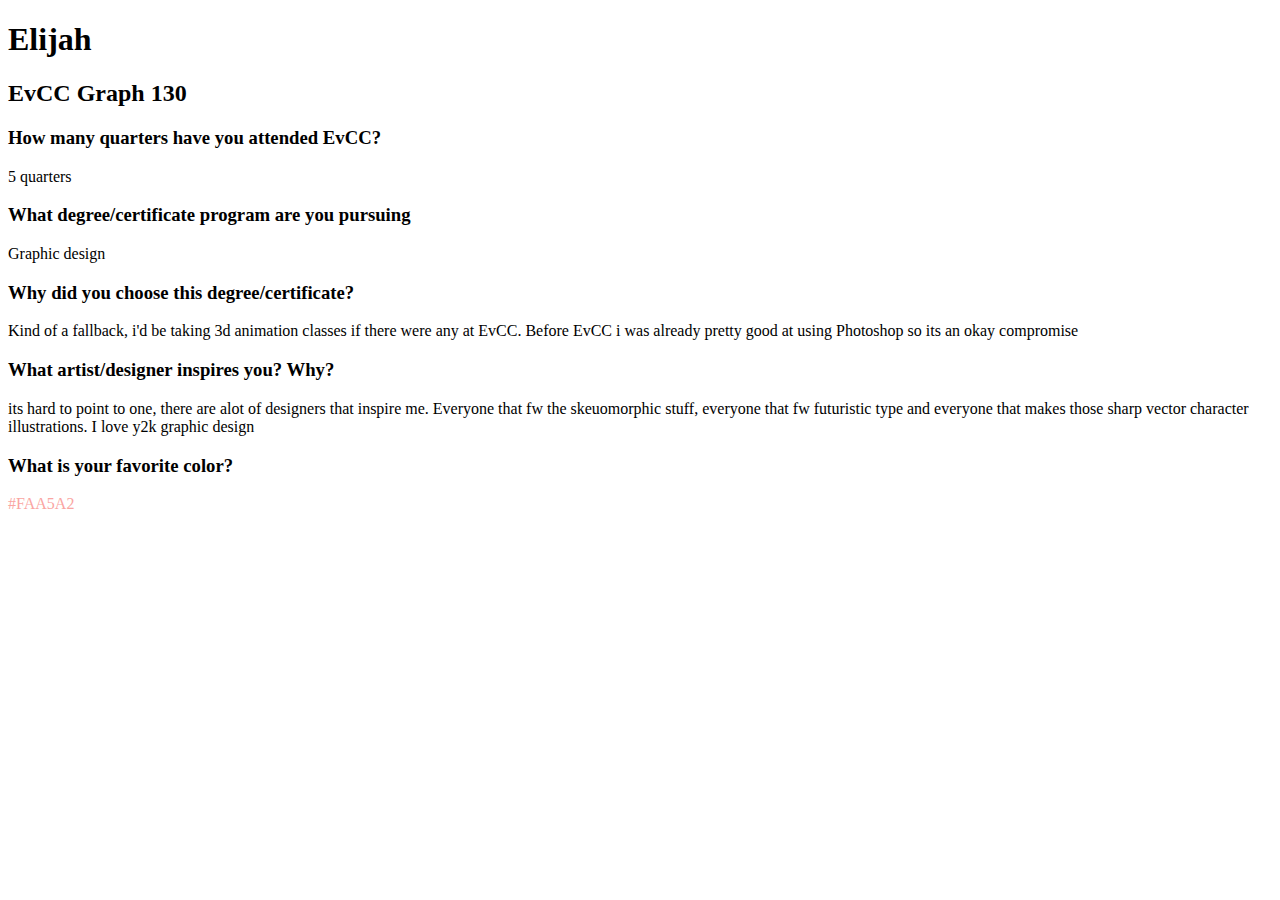
<file: index.html>
<!doctype html>
<html>
	<head>
		<meta charset="UTF-8">
		<title>Graph 130 - Elijah</title>
	</head>
	<body>
<h1>Elijah</h1>
<h2>EvCC Graph 130</h2>
<h3>How many quarters have you attended EvCC?</h3>
<p>5 quarters</p>
<h3>What degree/certificate program are you pursuing</h3>
<p>Graphic design</p>
<h3>Why did you choose this degree/certificate?</h3>
<p>Kind of a fallback, i'd be taking 3d animation classes if there were any at EvCC. Before EvCC i was already pretty good at using Photoshop so its an okay compromise</p>
<h3>What artist/designer inspires you? Why?</h3>
<p>its hard to point to one, there are alot of designers that inspire me. Everyone that fw the skeuomorphic stuff, everyone that fw futuristic type and everyone that makes those sharp vector character illustrations. I love y2k graphic design</p>
<h3>What is your favorite color?</h3>
<p style="color:#FAA5A2">#FAA5A2</p>
<!-- this is a comment tag. this will not appear in the browser screen. feel free to delete this if you want. Replace the content in the headers and paragraph tags with your own content from the introduction assignment -->
	</body>
</html>
</file>
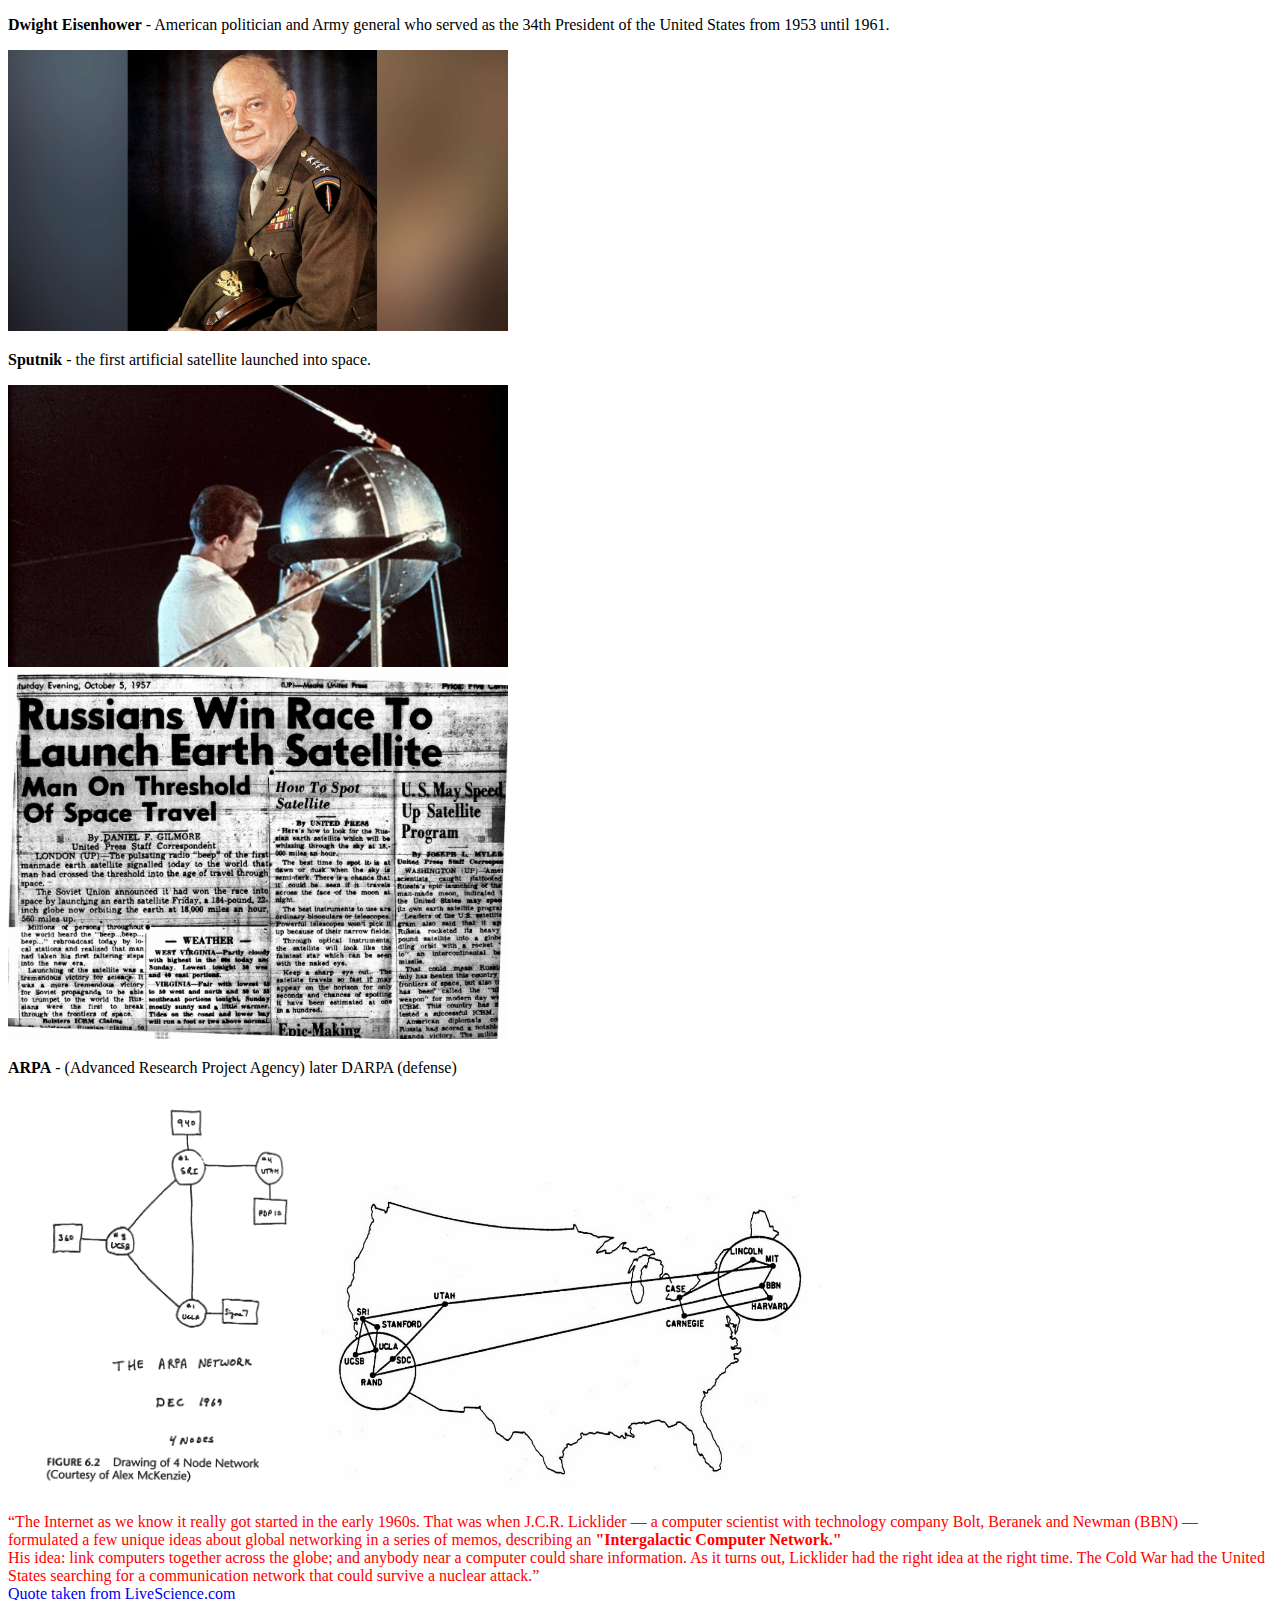
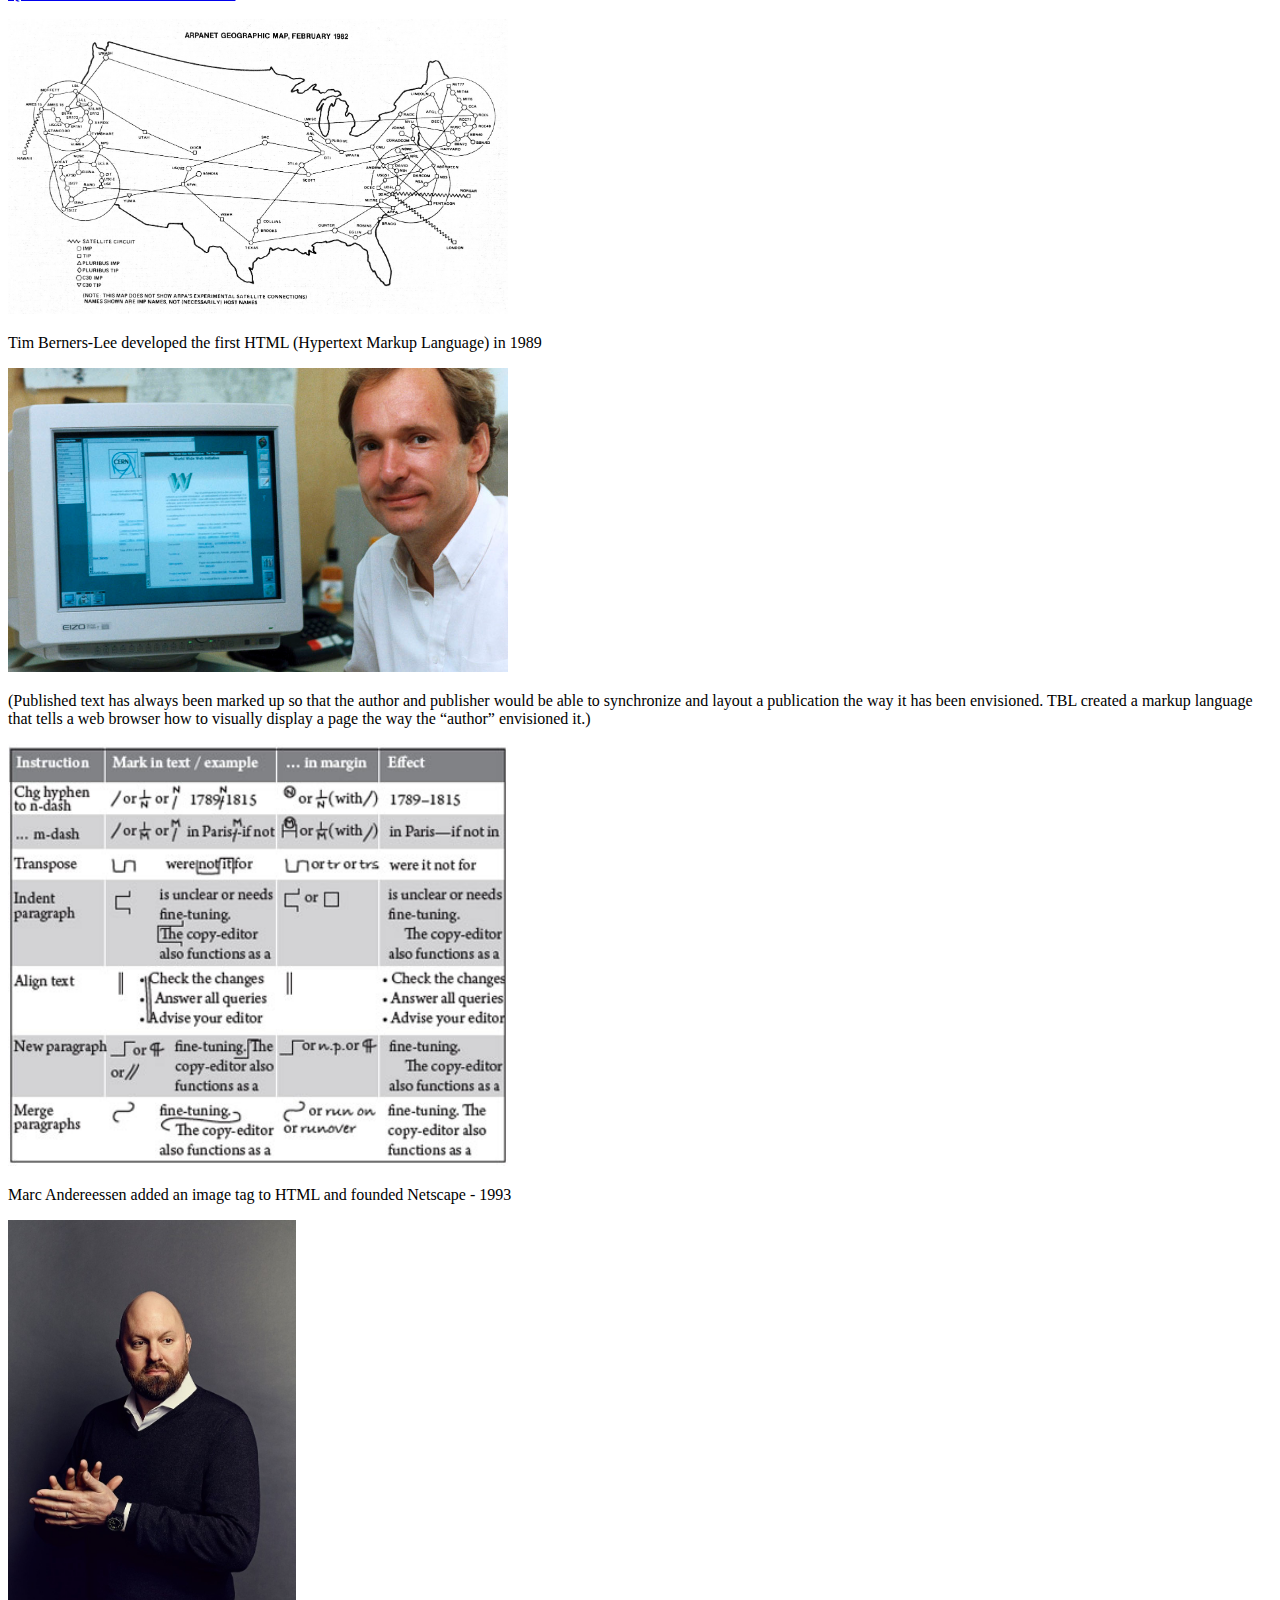
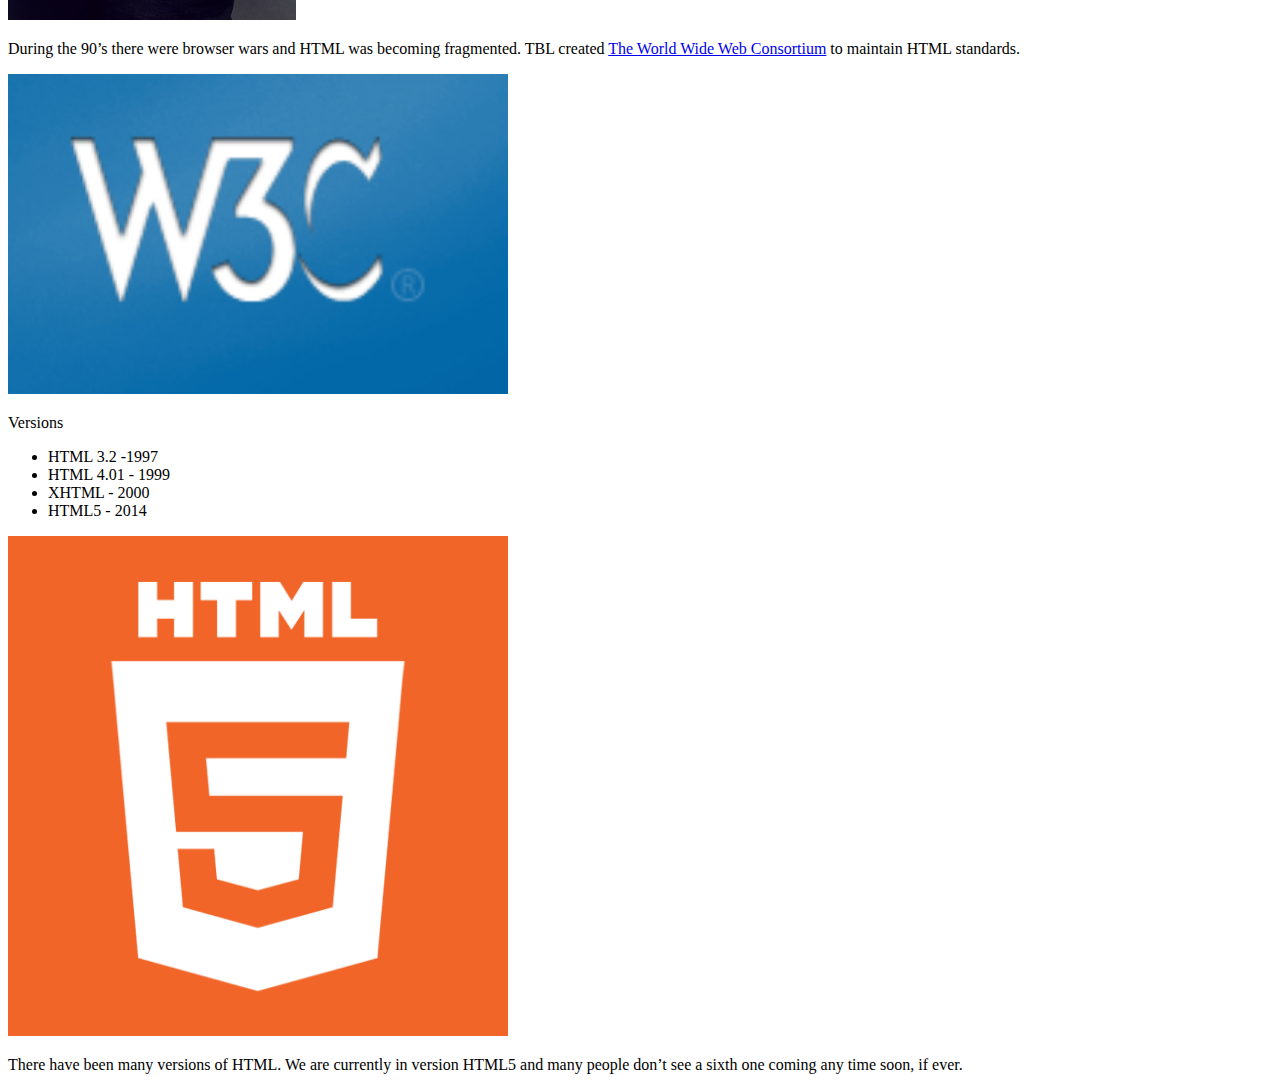
<file: history.html>
<!DOCTYPE html>
<html>
    <head>
        <title>History of the Internet - briefly</title>
    </head>
    <body>
        <p><b>Dwight Eisenhower</b> - American politician and Army general who served as the 34th President of the United States from 1953 until 1961.</p>
        <img src="1-ike.jpg" alt="President Eisenhower" width="500px">
        <p><b>Sputnik</b> - the first artificial satellite launched into space.</p>
        <img src="2-sputnik-1957.jpg" alt="Sputnik" width="500px"><br>
        <img src="3-news-10-1957.jpg" alt="Newspaper" width="500px">
        <p><b>ARPA</b> - (Advanced Research Project Agency) later DARPA (defense)</p>
        <img src="4-arpanet2.gif" alt="ARPA" height="400px">
        <img src="5-early-arpanet.jpg" alt="ARPA" width="500px">
        <p style="color:red;">“The Internet as we know it really got started in the early 1960s. That was when J.C.R. Licklider — a computer scientist with technology company Bolt, Beranek and Newman (BBN) — 
            formulated a few unique ideas about global networking in a series of memos, describing an <b>"Intergalactic Computer Network."</b><br>
            His idea: link computers together across the globe; and anybody near a computer could share information. As it turns out, Licklider had the right idea at the right time. The Cold War had the United States searching for 
            a communication network that could survive a nuclear attack.”<br>
            <a href="https://www.livescience.com/42604-who-invented-the-internet.html" target="_blank">Quote taken from LiveScience.com</a>
        </p>
        <img src="6-apranet-82.jpg" alt="ARPA" width="500px">
        <p>Tim Berners-Lee developed the first HTML (Hypertext Markup Language) in 1989</p>
        <img src="8-tim-berners-lee.jpg" alt="tim berners lee" width="500px">    
        <p>(Published text has always been marked up so that the author and publisher would be able to synchronize and layout a publication the way it has been envisioned. 
            TBL created a markup language that tells a web browser how to visually display a page the way the “author” envisioned it.) </p>
            <img src="7-proof-marks.jpg" alt="proof marks" width="500px">
            <p>Marc Andereessen added an image tag to HTML and founded Netscape - 1993</p>
            <img src="9-marc-andreessen.jpg" alt="Marc" height="400px">
            <p>During the 90’s there were browser wars and HTML was becoming fragmented. TBL created <a href="https://www.w3.org/" target="_blank">The World Wide Web Consortium</a> to maintain HTML standards.</p>  
            <img src="12-w3c.png" alt="12-w3c" width="500px" alt="hi">
            <p>Versions</p>
            <ul>
                <li>HTML 3.2 -1997</li>
                <li>HTML 4.01 - 1999</li>
                <li>XHTML - 2000</li>
                <li>HTML5 - 2014</li>
            </ul>    
            <img src="11-html5.png" alt="html5" width="500px">
            <p>There have been many versions of HTML. We are currently in version HTML5 and many people don’t see a sixth one coming any time soon, if ever. </p>  

    </body>
</html>
</file>
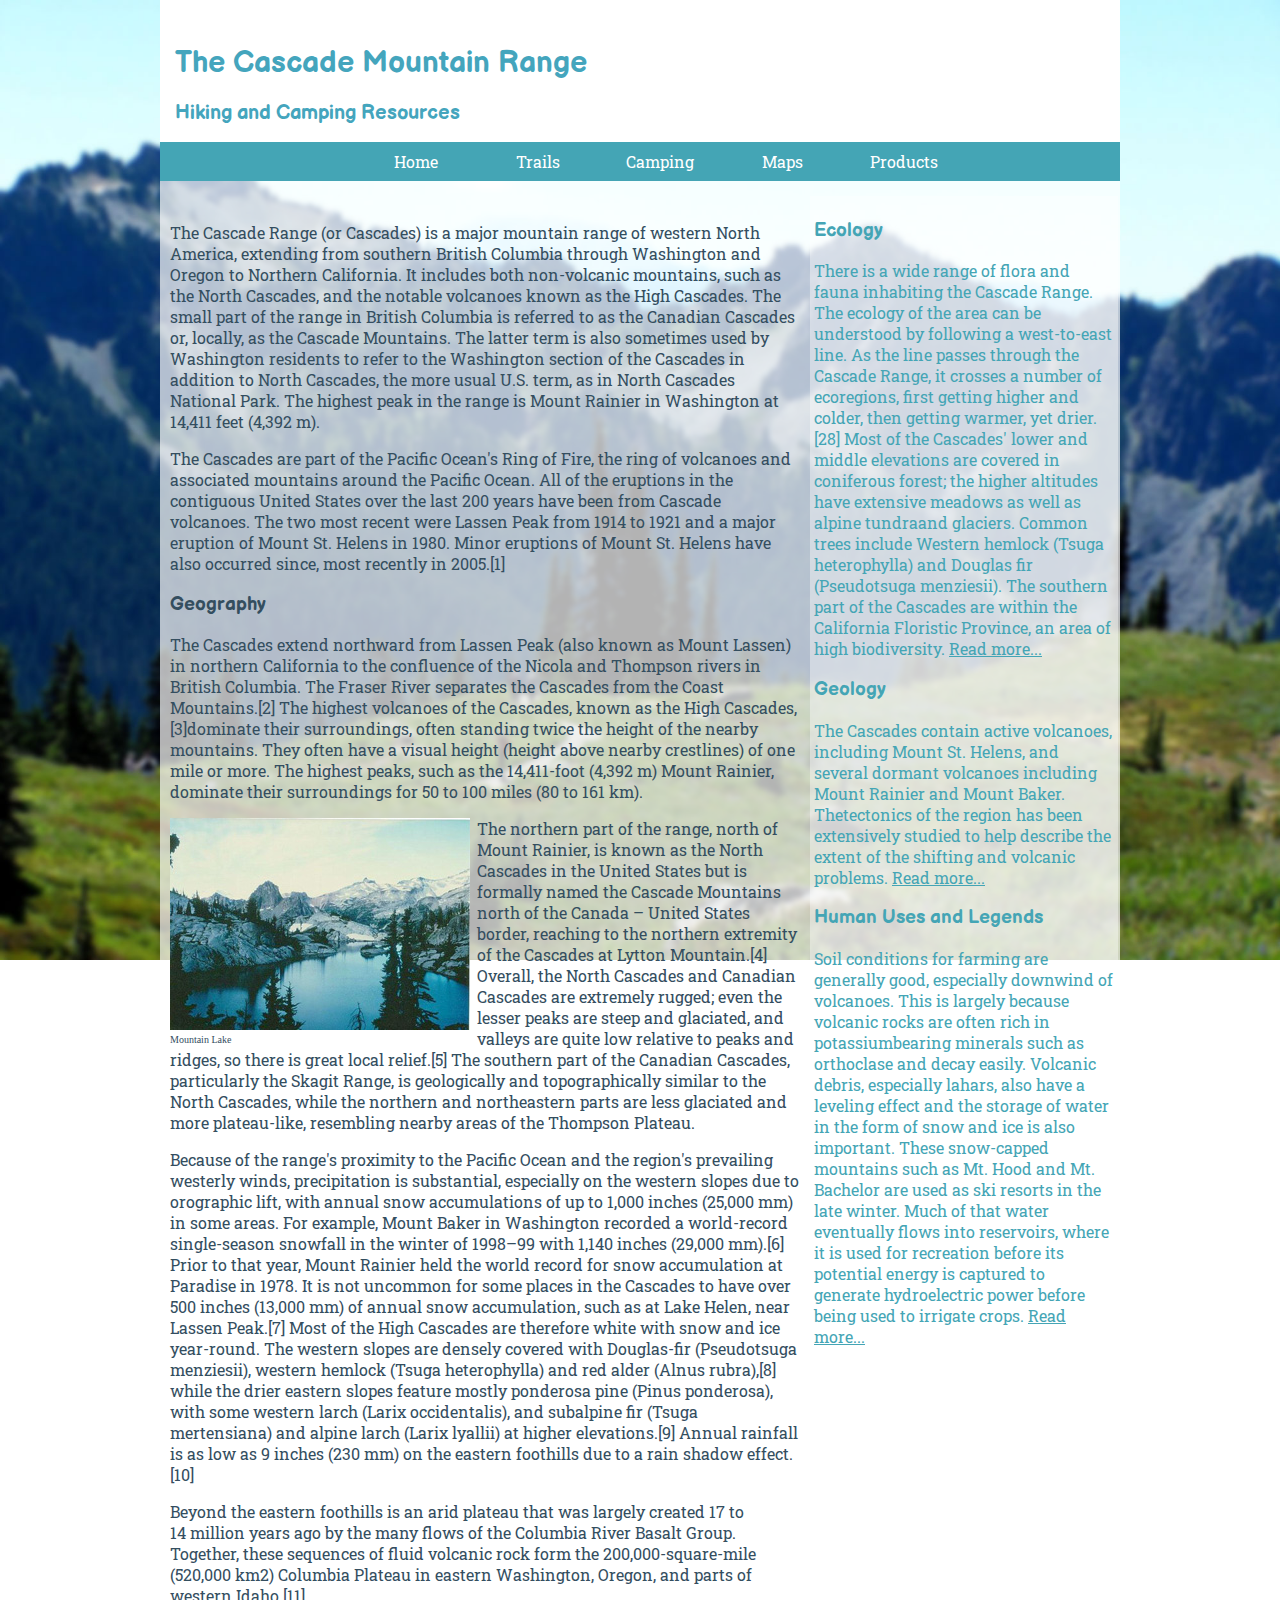
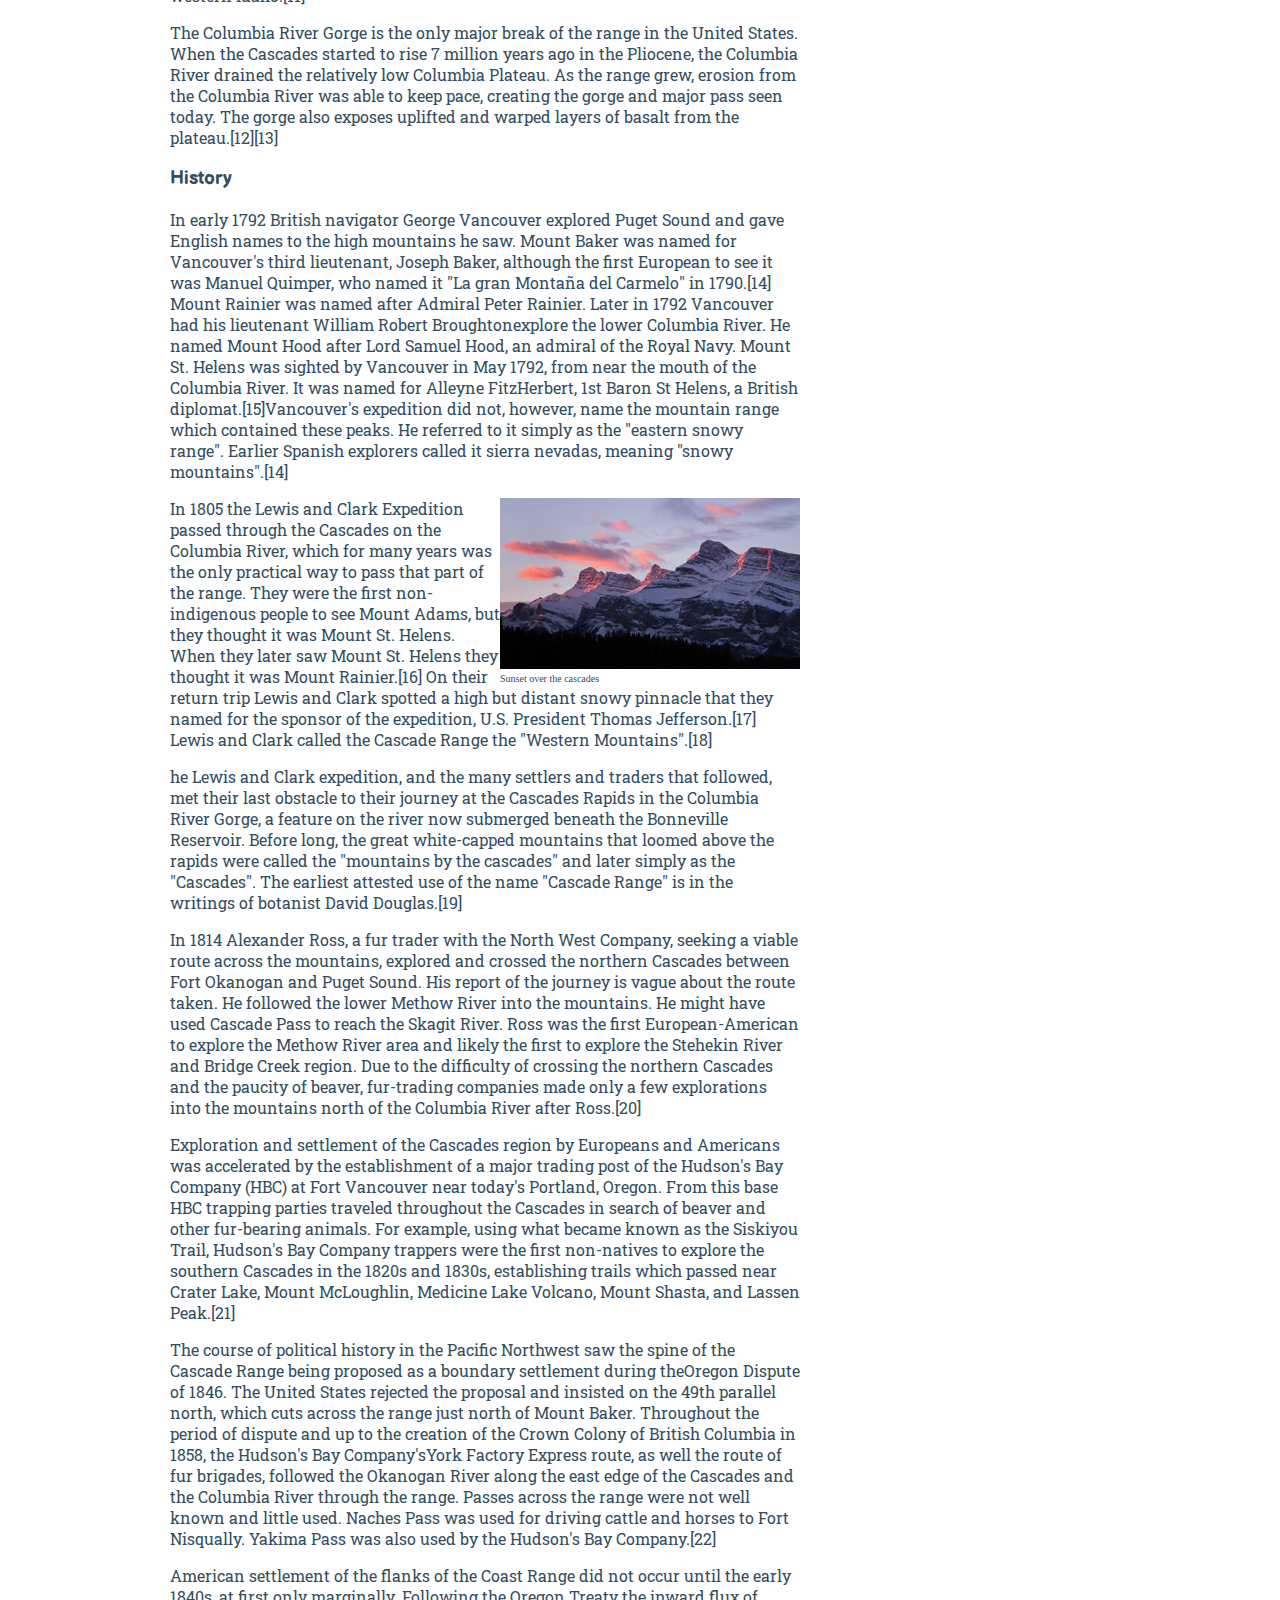
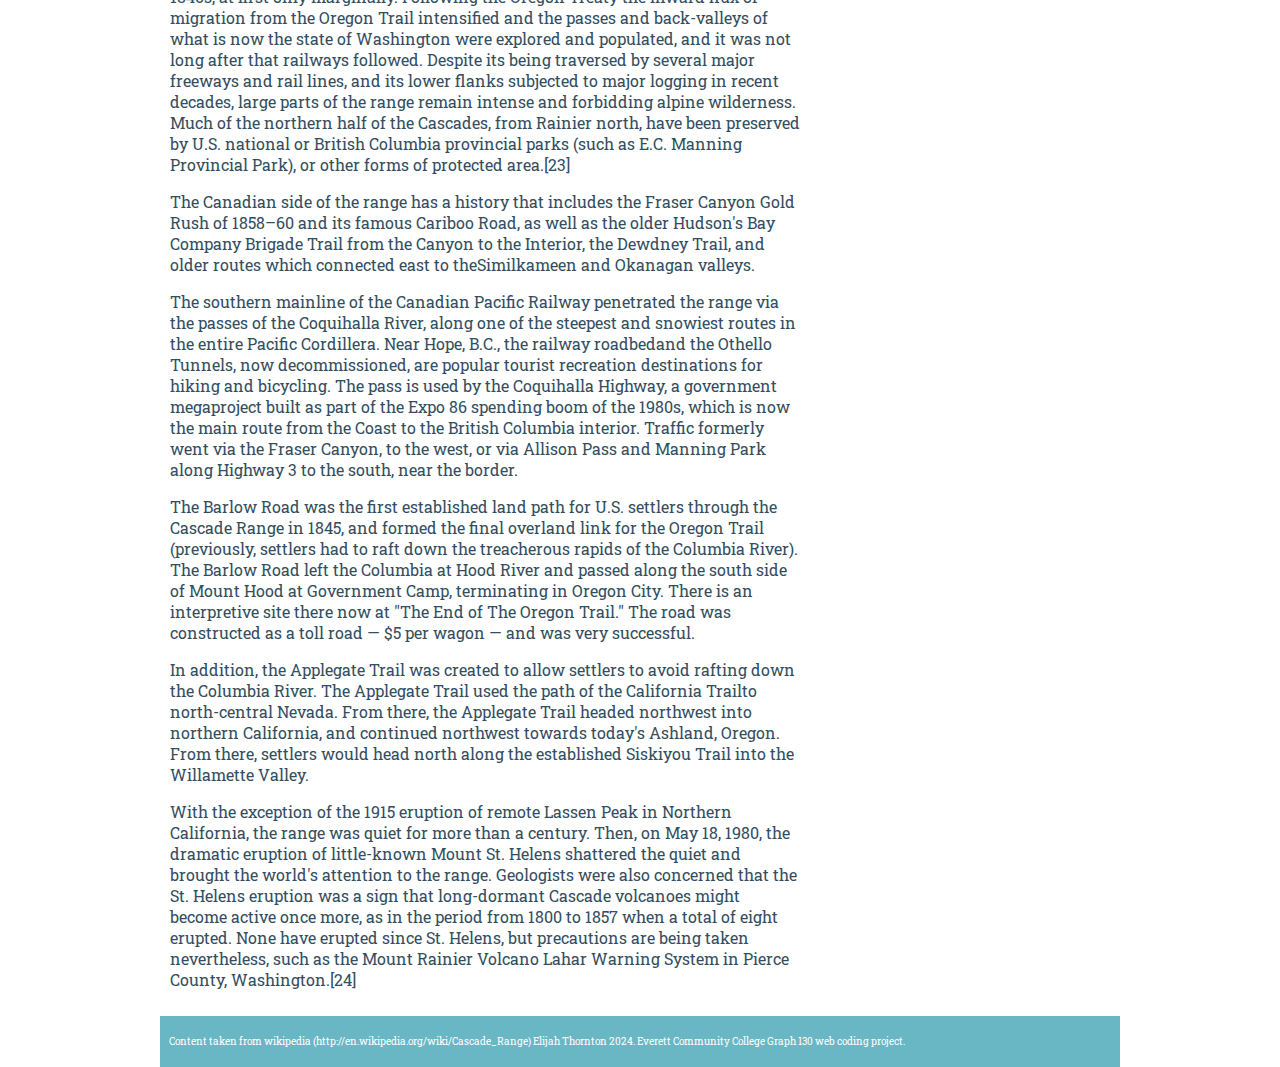
<file: pages/cascade.html>
<!DOCTYPE html>
<html lang="en">
<head>
    <meta charset="UTF-8">
    <meta name="viewport" content="width=device-width, initial-scale=1.0">
    <title>Cascade Mountains</title>
    <link href="../styles/cascade.css" rel="stylesheet" type="text/css">
    <link rel="preconnect" href="https://fonts.googleapis.com">
    <link rel="preconnect" href="https://fonts.gstatic.com" crossorigin>
    <link href="https://fonts.googleapis.com/css2?family=Balsamiq+Sans:ital,wght@0,400;0,700;1,400;1,700&family=Roboto+Slab:wght@100..900&display=swap" rel="stylesheet">
</head>
<body>
    <article class="cairo">
        <header>
            <h1>The Cascade Mountain Range</h1>
            <h2>Hiking and Camping Resources</h2>
            <nav>
                <ul>
                    <li><a href="#">Home</a></li>
                    <li><a href="#">Trails</a></li>
                    <li><a href="#">Camping</a></li>
                    <li><a href="#">Maps</a></li>
                    <li><a href="#">Products</a></li>
                </ul>
            </nav>
        </header>
    <section class="baby">
    <p>The Cascade Range (or Cascades) is a major mountain range of western North America, extending from southern British Columbia through Washington and Oregon to Northern California. It includes both non-volcanic mountains, such as the North Cascades, and the notable volcanoes known as the High Cascades. The small part of the range in British Columbia is referred to as the Canadian Cascades or, locally, as the Cascade Mountains. The latter term is also sometimes used by Washington residents to refer to the Washington section of the Cascades in addition to North Cascades, the more usual U.S. term, as in North Cascades National Park. The highest peak in the range is Mount Rainier in Washington at 14,411 feet (4,392 m).</p>
        <p>The Cascades are part of the Pacific Ocean's Ring of Fire, the ring of volcanoes and associated mountains around the Pacific Ocean. All of the eruptions in the contiguous United States over the last 200 years have been from Cascade volcanoes. The two most recent were Lassen Peak from 1914 to 1921 and a major eruption of Mount St. Helens in 1980. Minor eruptions of Mount St. Helens have also occurred since, most recently in 2005.[1]</p>
        
        <h3>Geography</h3>
        <p>The Cascades extend northward from Lassen Peak (also known as Mount Lassen) in northern California to the confluence of the Nicola and Thompson rivers in British Columbia. The Fraser River separates the Cascades from the Coast Mountains.[2] The highest volcanoes of the Cascades, known as the High Cascades,[3]dominate their surroundings, often standing twice the height of the nearby mountains. They often have a visual height (height above nearby crestlines) of one mile or more. The highest peaks, such as the 14,411-foot (4,392 m) Mount Rainier, dominate their surroundings for 50 to 100 miles (80 to 161 km).</p>
        <figure class="deborah">
                <img src="../images/page2.jpg" alt="mountain lake"/>
                <figcaption>Mountain Lake</figcaption>
        </figure> <!--closes deborah (image left)-->
        <p>The northern part of the range, north of Mount Rainier, is known as the North Cascades in the United States but is formally named the Cascade Mountains north of the Canada – United States border, reaching to the northern extremity of the Cascades at Lytton Mountain.[4] Overall, the North Cascades and Canadian Cascades are extremely rugged; even the lesser peaks are steep and glaciated, and valleys are quite low relative to peaks and ridges, so there is great local relief.[5] The southern part of the Canadian Cascades, particularly the Skagit Range, is geologically and topographically similar to the North Cascades, while the northern and northeastern parts are less glaciated and more plateau-like, resembling nearby areas of the Thompson Plateau.</p>
        
        <p>Because of the range's proximity to the Pacific Ocean and the region's prevailing westerly winds, precipitation is substantial, especially on the western slopes due to orographic lift, with annual snow accumulations of up to 1,000 inches (25,000 mm) in some areas. For example, Mount Baker in Washington recorded a world-record single-season snowfall in the winter of 1998–99 with 1,140 inches (29,000 mm).[6] Prior to that year, Mount Rainier held the world record for snow accumulation at Paradise in 1978. It is not uncommon for some places in the Cascades to have over 500 inches (13,000 mm) of annual snow accumulation, such as at Lake Helen, near Lassen Peak.[7] Most of the High Cascades are therefore white with snow and ice year-round. The western slopes are densely covered with Douglas-fir (Pseudotsuga menziesii), western hemlock (Tsuga heterophylla) and red alder (Alnus rubra),[8] while the drier eastern slopes feature mostly ponderosa pine (Pinus ponderosa), with some western larch (Larix occidentalis), and subalpine fir (Tsuga mertensiana) and alpine larch (Larix lyallii) at higher elevations.[9] Annual rainfall is as low as 9 inches (230 mm) on the eastern foothills due to a rain shadow effect.[10]</p>
        
        <p>Beyond the eastern foothills is an arid plateau that was largely created 17 to 14 million years ago by the many flows of the Columbia River Basalt Group. Together, these sequences of fluid volcanic rock form the 200,000-square-mile (520,000 km2) Columbia Plateau in eastern Washington, Oregon, and parts of western Idaho.[11]</p>
        
        <p>The Columbia River Gorge is the only major break of the range in the United States. When the Cascades started to rise 7 million years ago in the Pliocene, the Columbia River drained the relatively low Columbia Plateau. As the range grew, erosion from the Columbia River was able to keep pace, creating the gorge and major pass seen today. The gorge also exposes uplifted and warped layers of basalt from the plateau.[12][13]</p>
        
        <h3>History</h3>
        <p>In early 1792 British navigator George Vancouver explored Puget Sound and gave English names to the high mountains he saw. Mount Baker was named for Vancouver's third lieutenant, Joseph Baker, although the first European to see it was Manuel Quimper, who named it "La gran Montaña del Carmelo" in 1790.[14] Mount Rainier was named after Admiral Peter Rainier. Later in 1792 Vancouver had his lieutenant William Robert Broughtonexplore the lower Columbia River. He named Mount Hood after Lord Samuel Hood, an admiral of the Royal Navy. Mount St. Helens was sighted by Vancouver in May 1792, from near the mouth of the Columbia River. It was named for Alleyne FitzHerbert, 1st Baron St Helens, a British diplomat.[15]Vancouver's expedition did not, however, name the mountain range which contained these peaks. He referred to it simply as the "eastern snowy range". Earlier Spanish explorers called it sierra nevadas, meaning "snowy mountains".[14]</p>
        <figure class="tim">
            <img src="../images/page3.jpg" alt="sunset over the cascades"/>
            <figcaption>Sunset over the cascades</figcaption>
        </figure> <!--closes tim (image right)-->
        <p>In 1805 the Lewis and Clark Expedition passed through the Cascades on the Columbia River, which for many years was the only practical way to pass that part of the range. They were the first non-indigenous people to see Mount Adams, but they thought it was Mount St. Helens. When they later saw Mount St. Helens they thought it was Mount Rainier.[16] On their return trip Lewis and Clark spotted a high but distant snowy pinnacle that they named for the sponsor of the expedition, U.S. President Thomas Jefferson.[17] Lewis and Clark called the Cascade Range the "Western Mountains".[18]</p>
        
        <p>he Lewis and Clark expedition, and the many settlers and traders that followed, met their last obstacle to their journey at the Cascades Rapids in the Columbia River Gorge, a feature on the river now submerged beneath the Bonneville Reservoir. Before long, the great white-capped mountains that loomed above the rapids were called the "mountains by the cascades" and later simply as the "Cascades". The earliest attested use of the name "Cascade Range" is in the writings of botanist David Douglas.[19]</p>
        
        <p>In 1814 Alexander Ross, a fur trader with the North West Company, seeking a viable route across the mountains, explored and crossed the northern Cascades between Fort Okanogan and Puget Sound. His report of the journey is vague about the route taken. He followed the lower Methow River into the mountains. He might have used Cascade Pass to reach the Skagit River. Ross was the first European-American to explore the Methow River area and likely the first to explore the Stehekin River and Bridge Creek region. Due to the difficulty of crossing the northern Cascades and the paucity of beaver, fur-trading companies made only a few explorations into the mountains north of the Columbia River after Ross.[20]</p>
        
        <p>Exploration and settlement of the Cascades region by Europeans and Americans was accelerated by the establishment of a major trading post of the Hudson's Bay Company (HBC) at Fort Vancouver near today's Portland, Oregon. From this base HBC trapping parties traveled throughout the Cascades in search of beaver and other fur-bearing animals. For example, using what became known as the Siskiyou Trail, Hudson's Bay Company trappers were the first non-natives to explore the southern Cascades in the 1820s and 1830s, establishing trails which passed near Crater Lake, Mount McLoughlin, Medicine Lake Volcano, Mount Shasta, and Lassen Peak.[21]</p>
        
        <p>The course of political history in the Pacific Northwest saw the spine of the Cascade Range being proposed as a boundary settlement during theOregon Dispute of 1846. The United States rejected the proposal and insisted on the 49th parallel north, which cuts across the range just north of Mount Baker. Throughout the period of dispute and up to the creation of the Crown Colony of British Columbia in 1858, the Hudson's Bay Company'sYork Factory Express route, as well the route of fur brigades, followed the Okanogan River along the east edge of the Cascades and the Columbia River through the range. Passes across the range were not well known and little used. Naches Pass was used for driving cattle and horses to Fort Nisqually. Yakima Pass was also used by the Hudson's Bay Company.[22]</p>
        
        <p>American settlement of the flanks of the Coast Range did not occur until the early 1840s, at first only marginally. Following the Oregon Treaty the inward flux of migration from the Oregon Trail intensified and the passes and back-valleys of what is now the state of Washington were explored and populated, and it was not long after that railways followed. Despite its being traversed by several major freeways and rail lines, and its lower flanks subjected to major logging in recent decades, large parts of the range remain intense and forbidding alpine wilderness. Much of the northern half of the Cascades, from Rainier north, have been preserved by U.S. national or British Columbia provincial parks (such as E.C. Manning Provincial Park), or other forms of protected area.[23]</p>
        
        <p>The Canadian side of the range has a history that includes the Fraser Canyon Gold Rush of 1858–60 and its famous Cariboo Road, as well as the older Hudson's Bay Company Brigade Trail from the Canyon to the Interior, the Dewdney Trail, and older routes which connected east to theSimilkameen and Okanagan valleys.</p>
        
        <p>The southern mainline of the Canadian Pacific Railway penetrated the range via the passes of the Coquihalla River, along one of the steepest and snowiest routes in the entire Pacific Cordillera. Near Hope, B.C., the railway roadbedand the Othello Tunnels, now decommissioned, are popular tourist recreation destinations for hiking and bicycling. The pass is used by the Coquihalla Highway, a government megaproject built as part of the Expo 86 spending boom of the 1980s, which is now the main route from the Coast to the British Columbia interior. Traffic formerly went via the Fraser Canyon, to the west, or via Allison Pass and Manning Park along Highway 3 to the south, near the border.</p>
        <p>The Barlow Road was the first established land path for U.S. settlers through the Cascade Range in 1845, and formed the final overland link for the Oregon Trail (previously, settlers had to raft down the treacherous rapids of the Columbia River). The Barlow Road left the Columbia at Hood River and passed along the south side of Mount Hood at Government Camp, terminating in Oregon City. There is an interpretive site there now at "The End of The Oregon Trail." The road was constructed as a toll road — $5 per wagon — and was very successful.</p>
        
        <p>In addition, the Applegate Trail was created to allow settlers to avoid rafting down the Columbia River. The Applegate Trail used the path of the California Trailto north-central Nevada. From there, the Applegate Trail headed northwest into northern California, and continued northwest towards today's Ashland, Oregon. From there, settlers would head north along the established Siskiyou Trail into the Willamette Valley.</p>
        
        <p>With the exception of the 1915 eruption of remote Lassen Peak in Northern California, the range was quiet for more than a century. Then, on May 18, 1980, the dramatic eruption of little-known Mount St. Helens shattered the quiet and brought the world's attention to the range. Geologists were also concerned that the St. Helens eruption was a sign that long-dormant Cascade volcanoes might become active once more, as in the period from 1800 to 1857 when a total of eight erupted. None have erupted since St. Helens, but precautions are being taken nevertheless, such as the Mount Rainier Volcano Lahar Warning System in Pierce County, Washington.[24]</p>
        </section> <!--closes "baby"-->
        <aside class="sidebar">
        <h3>Ecology</h3>
        <p>There is a wide range of flora and fauna inhabiting the Cascade Range. The ecology of the area can be understood by following a west-to-east line. As the line passes through the Cascade Range, it crosses a number of ecoregions, first getting higher and colder, then getting warmer, yet drier.[28] Most of the Cascades' lower and middle elevations are covered in coniferous forest; the higher altitudes have extensive meadows as well as alpine tundraand glaciers. Common trees include Western hemlock (Tsuga heterophylla) and Douglas fir (Pseudotsuga menziesii). The southern part of the Cascades are within the California Floristic Province, an area of high biodiversity. <a href="#">Read more...</a></p>

        <h3>Geology</h3>
        <p>The Cascades contain active volcanoes, including Mount St. Helens, and several dormant volcanoes including Mount Rainier and Mount Baker. Thetectonics of the region has been extensively studied to help describe the extent of the shifting and volcanic problems. <a href="#">Read more...</a></p>

        <h3>Human Uses and Legends</h3>
        <p>Soil conditions for farming are generally good, especially downwind of volcanoes. This is largely because volcanic rocks are often rich in potassiumbearing minerals such as orthoclase and decay easily. Volcanic debris, especially lahars, also have a leveling effect and the storage of water in the form of snow and ice is also important. These snow-capped mountains such as Mt. Hood and Mt. Bachelor are used as ski resorts in the late winter. Much of that water eventually flows into reservoirs, where it is used for recreation before its potential energy is captured to generate hydroelectric power before being used to irrigate crops. <a href="#">Read more...</a></p>
        </aside><!--closes sidebar-->
        <footer>
        <p>Content taken from wikipedia (http://en.wikipedia.org/wiki/Cascade_Range)
        Elijah Thornton 2024. Everett Community College Graph 130 web coding project.</p>
        </footer>
    </article> <!--closes cairo-->
</body>
</html>
</file>
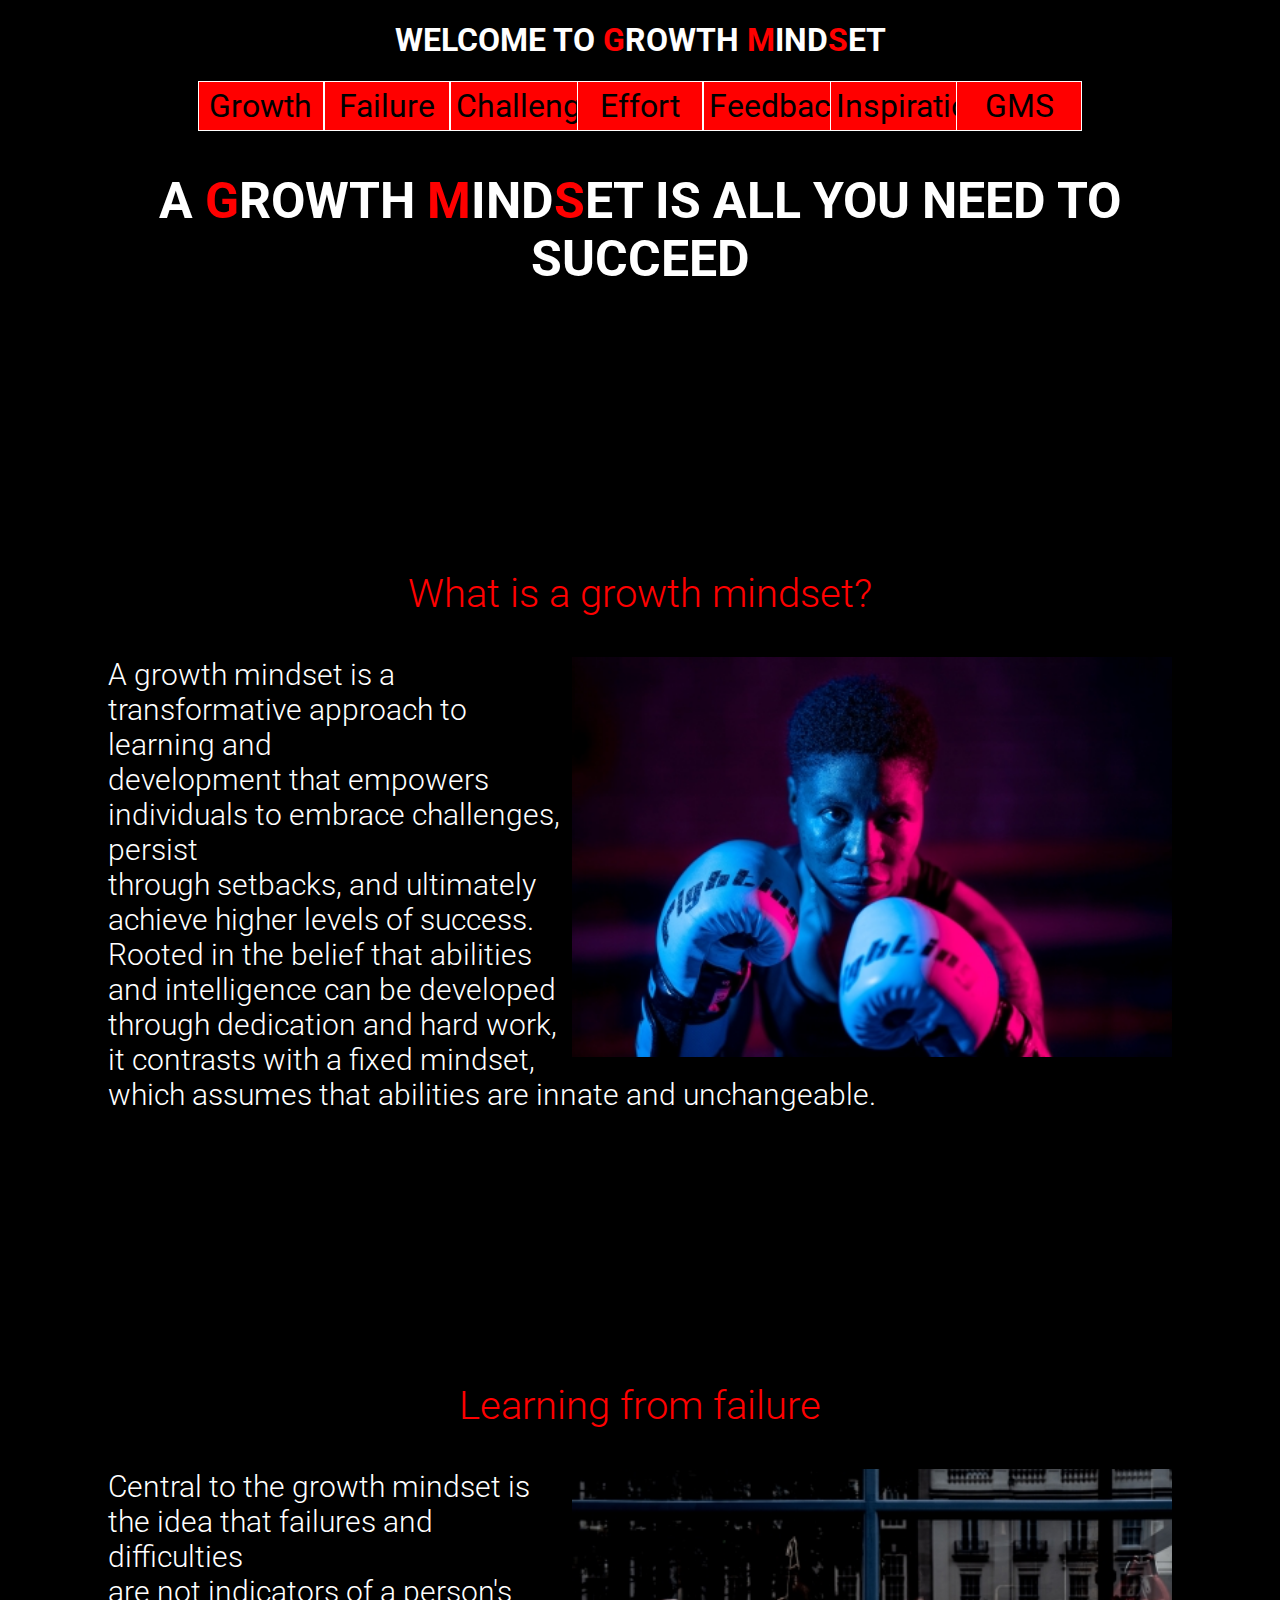
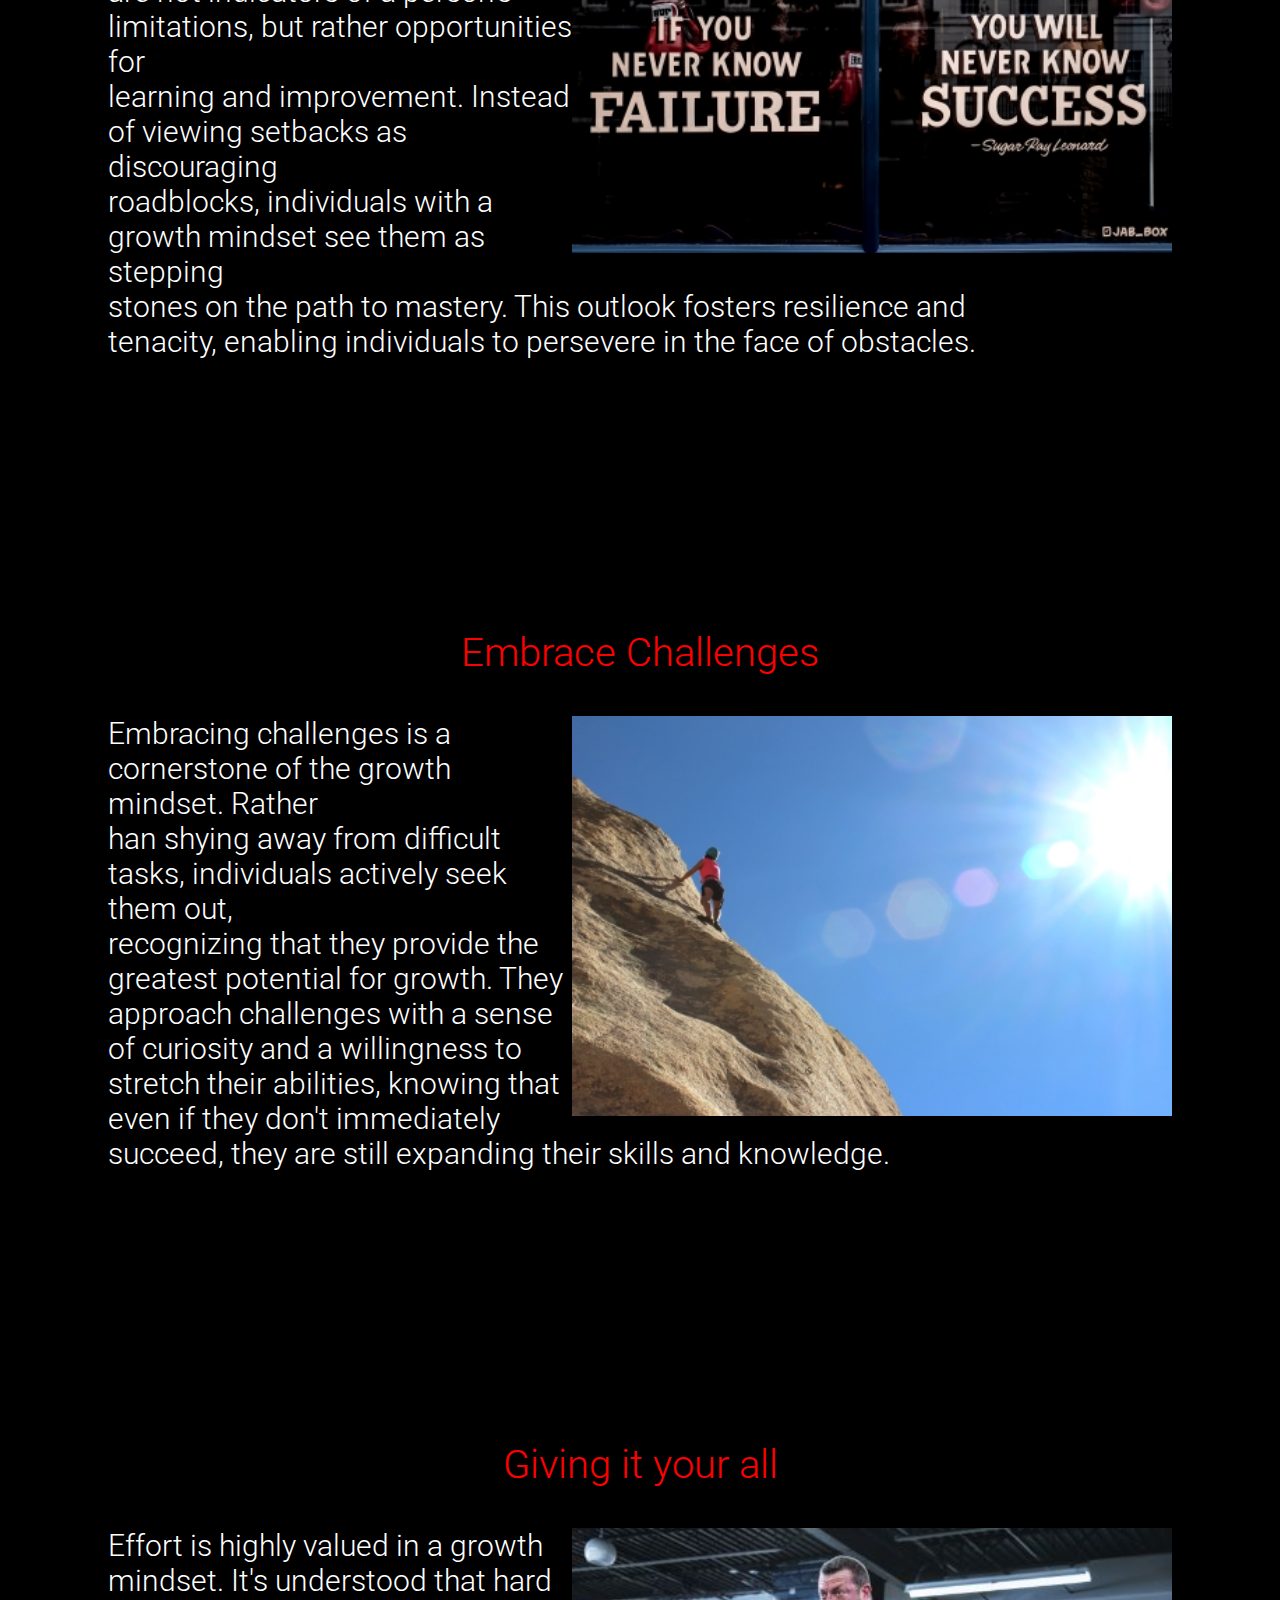
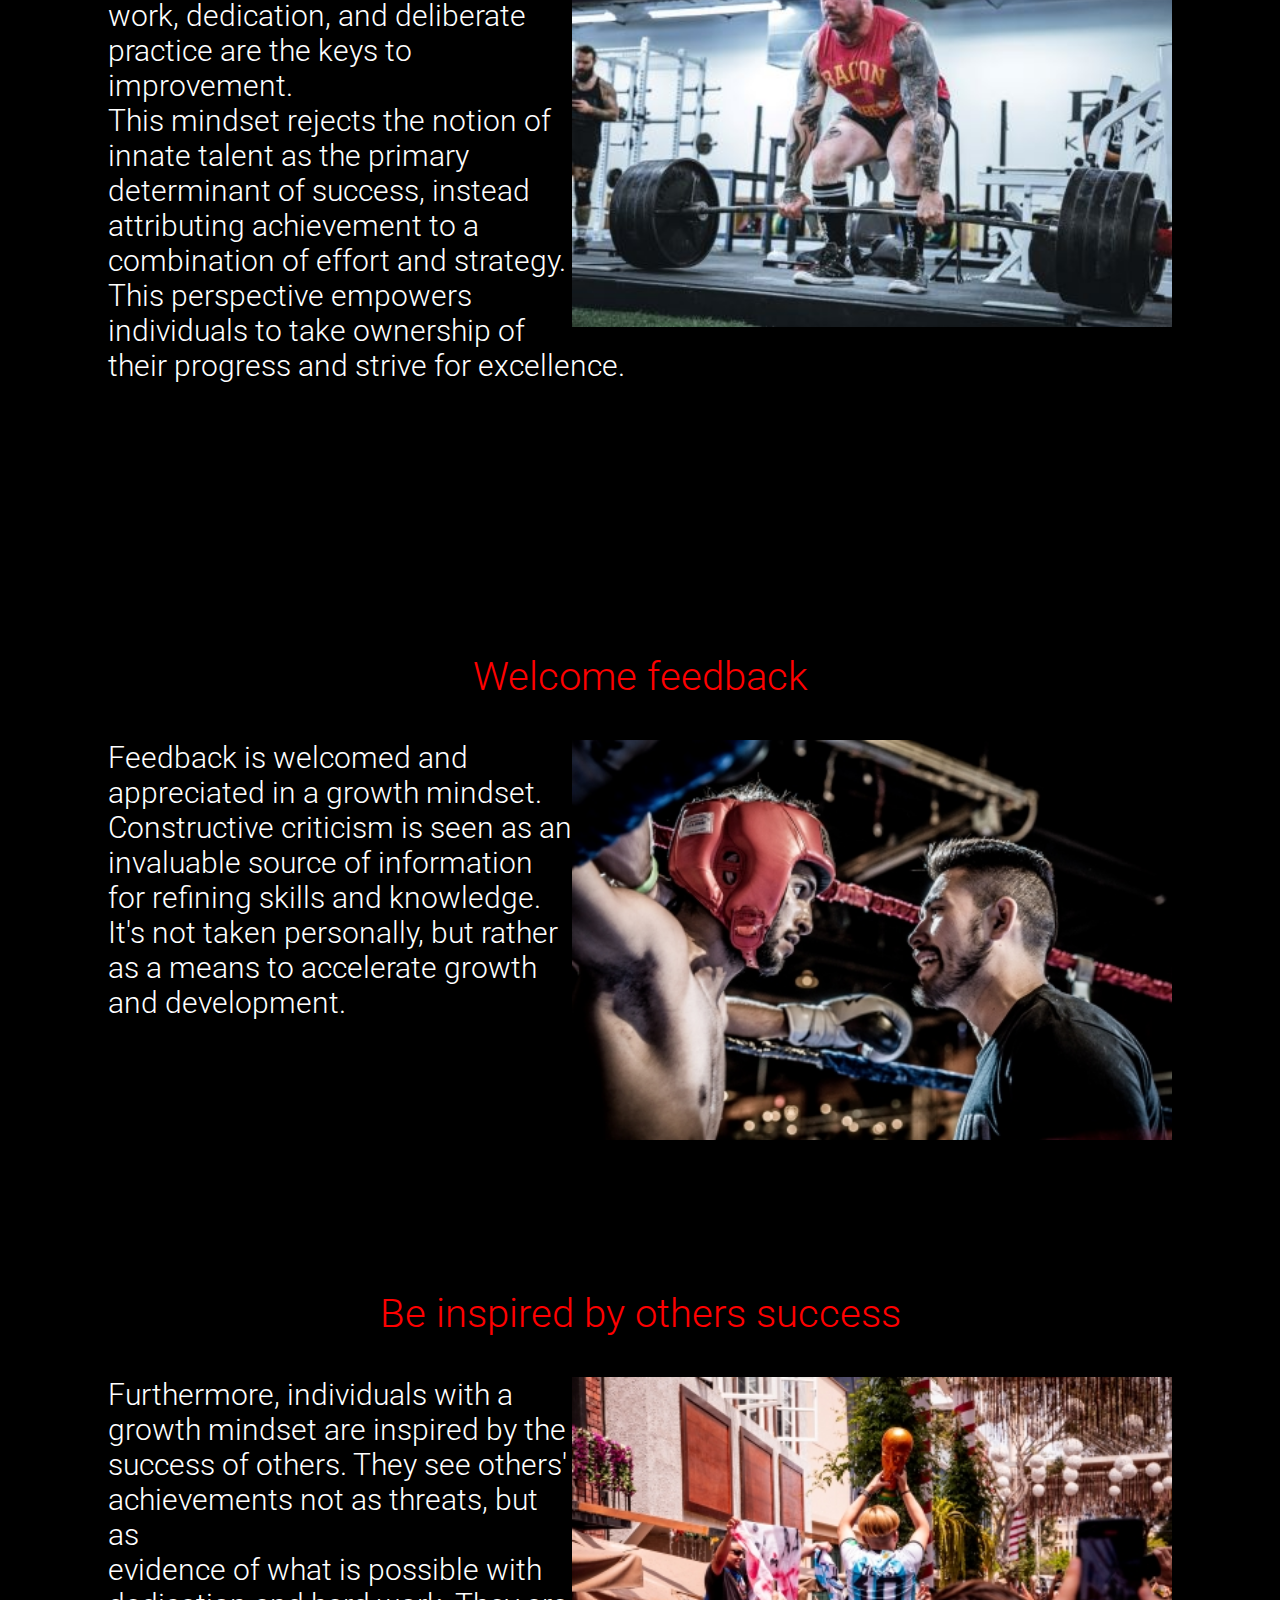
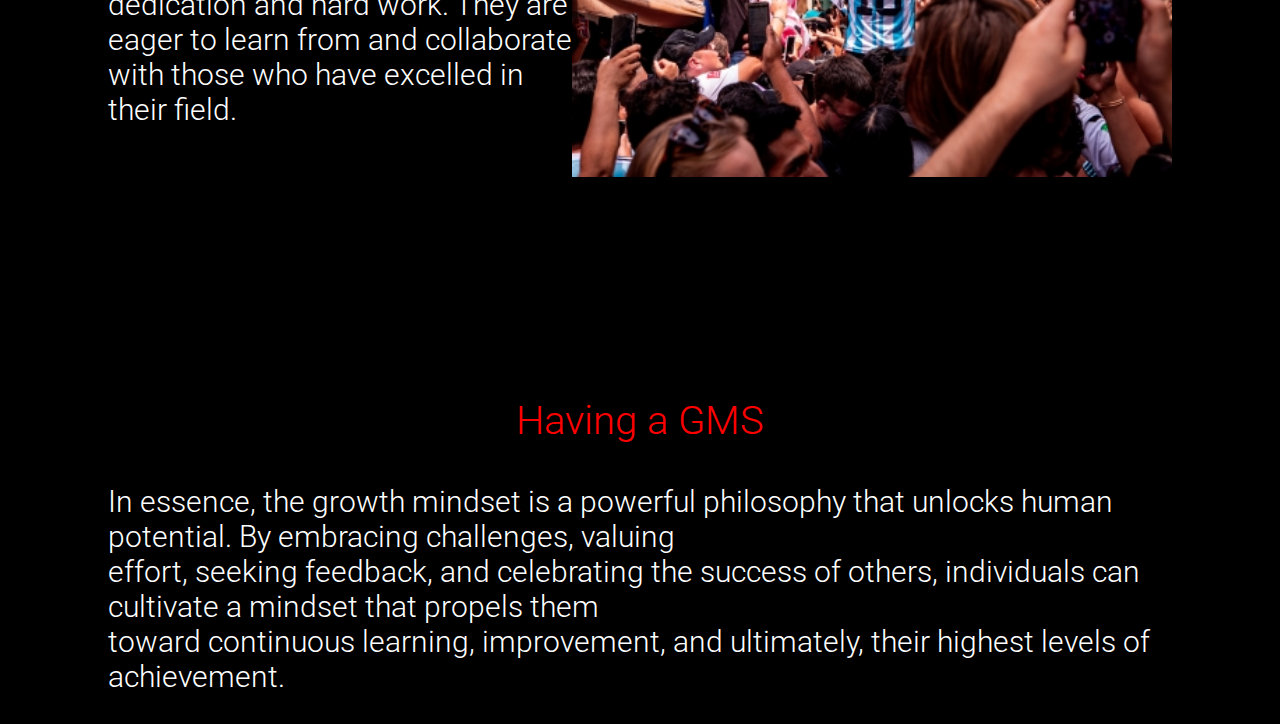
<file: pages/GMS.HTML>
<!DOCTYPE html>
<html lang="en">
<head>
    <meta charset="UTF-8">
    <meta name="viewport" content="width=device-width, initial-scale=1.0">
    <title>GMS</title>
    <link href="../styles/gms.css" rel="stylesheet" type="text/css">
    <link rel="preconnect" href="https://fonts.googleapis.com">
<link rel="preconnect" href="https://fonts.gstatic.com" crossorigin>
<link href="https://fonts.googleapis.com/css2?family=Roboto:ital,wght@0,100;0,300;0,400;0,500;0,700;0,900;1,100;1,300;1,400;1,500;1,700;1,900&display=swap" rel="stylesheet">
</head>
<body>
    <h1>WELCOME TO <span>G</span>ROWTH <span>M</span>IND<span>S</span>ET</h1>
    <div class="container">
        <div class="box"><a href="#">Growth</a></div>
        <div class="box"><a href="#">Failure</a></div>
        <div class="box"><a href="#">Challenges</a></div>
        <div class="box"><a href="#">Effort</a></div>
        <div class="box"><a href="#">Feedback</a></div>
        <div class="box"><a href="#">Inspiration</a></div>
        <div class="box"><a href="#">GMS</a></div>
    </div>
    <div class="in-place">
        <h2>A <span>G</span>ROWTH <span>M</span>IND<span>S</span>ET IS ALL YOU NEED TO <br>SUCCEED</h2>
        <div class="go-away">
            <h3>What is a growth mindset?</h3>
            <section>
                <div>
                    <p><img src="../images/gms/gms.jpg" class="floatimg">
                    A growth mindset is a transformative approach to learning and<br>
                    development that empowers individuals to embrace challenges, persist<br>
                    through setbacks, and ultimately achieve higher levels of success.<br>
                    Rooted in the belief that abilities and intelligence can be developed<br>
                    through dedication and hard work, it contrasts with a fixed mindset,<br>
                    which assumes that abilities are innate and unchangeable.</p>
                </div>
            </section>
        </div>
        <div class="go-away">
            <h3>Learning from failure</h3>
            <section>
                <div>
                    <p><img src="../images/gms/failure.jpg" class="floatimg">
                    Central to the growth mindset is the idea that failures and difficulties<br>
                    are not indicators of a person's limitations, but rather opportunities for<br>
                    learning and improvement. Instead of viewing setbacks as discouraging<br>
                    roadblocks, individuals with a growth mindset see them as stepping<br>
                    stones on the path to mastery. This outlook fosters resilience and<br>
                    tenacity, enabling individuals to persevere in the face of obstacles.</p>
                </div>
            </section>
        </div>
        <div class="go-away">
            <h3>Embrace Challenges</h3>
            <section>
                <div>
                    <p><img src="../images/gms/embrace.jpg" class="floatimg">
                    Embracing challenges is a cornerstone of the growth mindset. Rather<br>
                    han shying away from difficult tasks, individuals actively seek them out,<br>
                    recognizing that they provide the greatest potential for growth. They<br>
                    approach challenges with a sense of curiosity and a willingness to<br>
                    stretch their abilities, knowing that even if they don't immediately<br>
                    succeed, they are still expanding their skills and knowledge.</p>
                </div>
            </section>
        </div>
        <div class="go-away">
            <h3>Giving it your all</h3>
            <section>
                <div>
                    <p><img src="../images/gms/powerlift.jpg" class="floatimg">
                    Effort is highly valued in a growth mindset. It's understood that hard<br>
                    work, dedication, and deliberate practice are the keys to improvement.<br>
                    This mindset rejects the notion of innate talent as the primary<br>
                    determinant of success, instead attributing achievement to a<br>
                    combination of effort and strategy. This perspective empowers<br>
                    individuals to take ownership of their progress and strive for excellence.</p>
                </div>
            </section>
        </div>
        <div class="go-away">
            <h3>Welcome feedback</h3>
            <section>
                <div>
                    <p><img src="../images/gms/feedback.jpg" class="floatimg">
                    Feedback is welcomed and appreciated in a growth mindset.<br>
                    Constructive criticism is seen as an invaluable source of information<br>
                    for refining skills and knowledge. It's not taken personally, but rather<br>
                    as a means to accelerate growth and development.</p>
                </div>
            </section>
        </div>
        <div class="go-away">
            <h3>Be inspired by others success</h3>
            <section>
                <div>
                    <p><img src="../images/gms/inspiration.jpg" class="floatimg">
                        Furthermore, individuals with a growth mindset are inspired by the<br>
                        success of others. They see others' achievements not as threats, but as<br>
                        evidence of what is possible with dedication and hard work. They are<br>
                        eager to learn from and collaborate with those who have excelled in<br>
                        their field.</p>
                </div>
            </section>
        </div>
        <div class="go-away">
            <h3>Having a GMS</h3>
            <section>
                <div>
                    <p>
                        In essence, the growth mindset is a powerful philosophy that unlocks human potential. By embracing challenges, valuing<br>
                        effort, seeking feedback, and celebrating the success of others, individuals can cultivate a mindset that propels them<br>
                        toward continuous learning, improvement, and ultimately, their highest levels of achievement.</p>
                </div>
            </section>
        </div>
        
    </div>
</body>
</html>
</file>
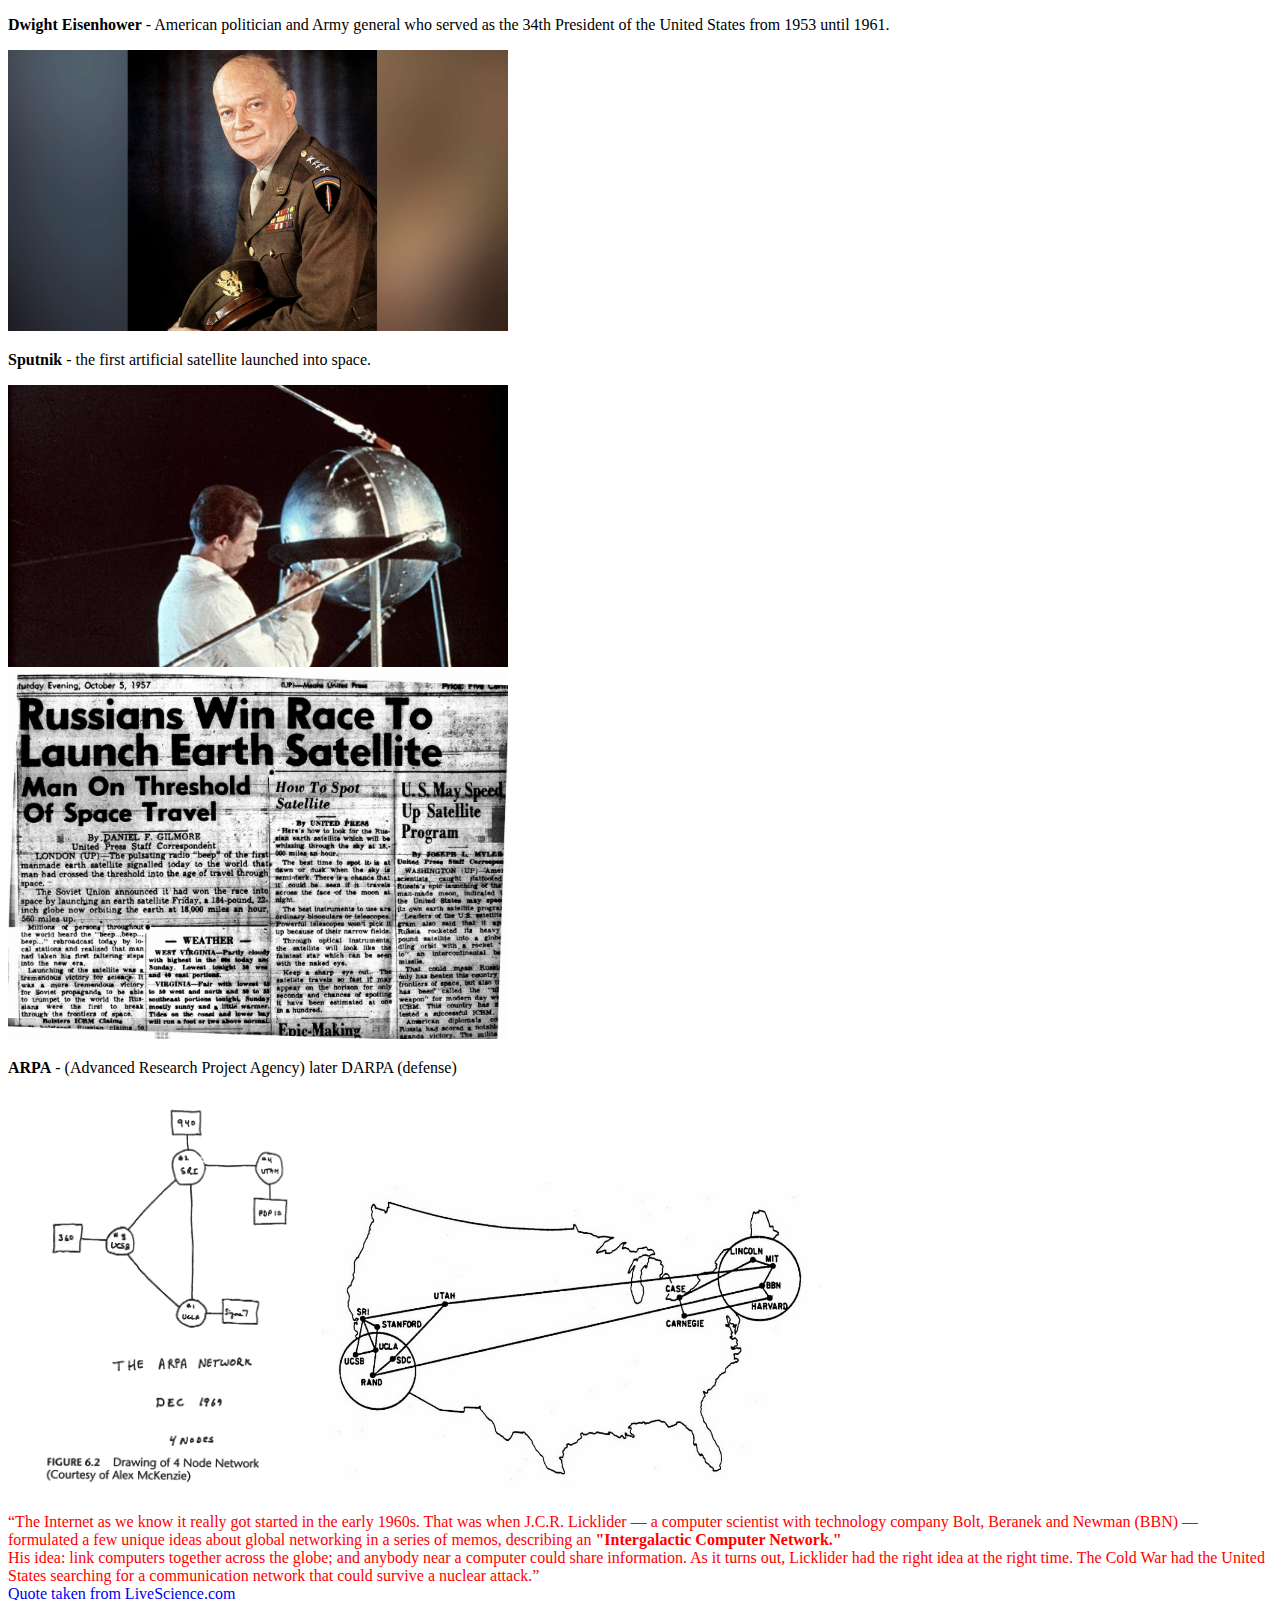
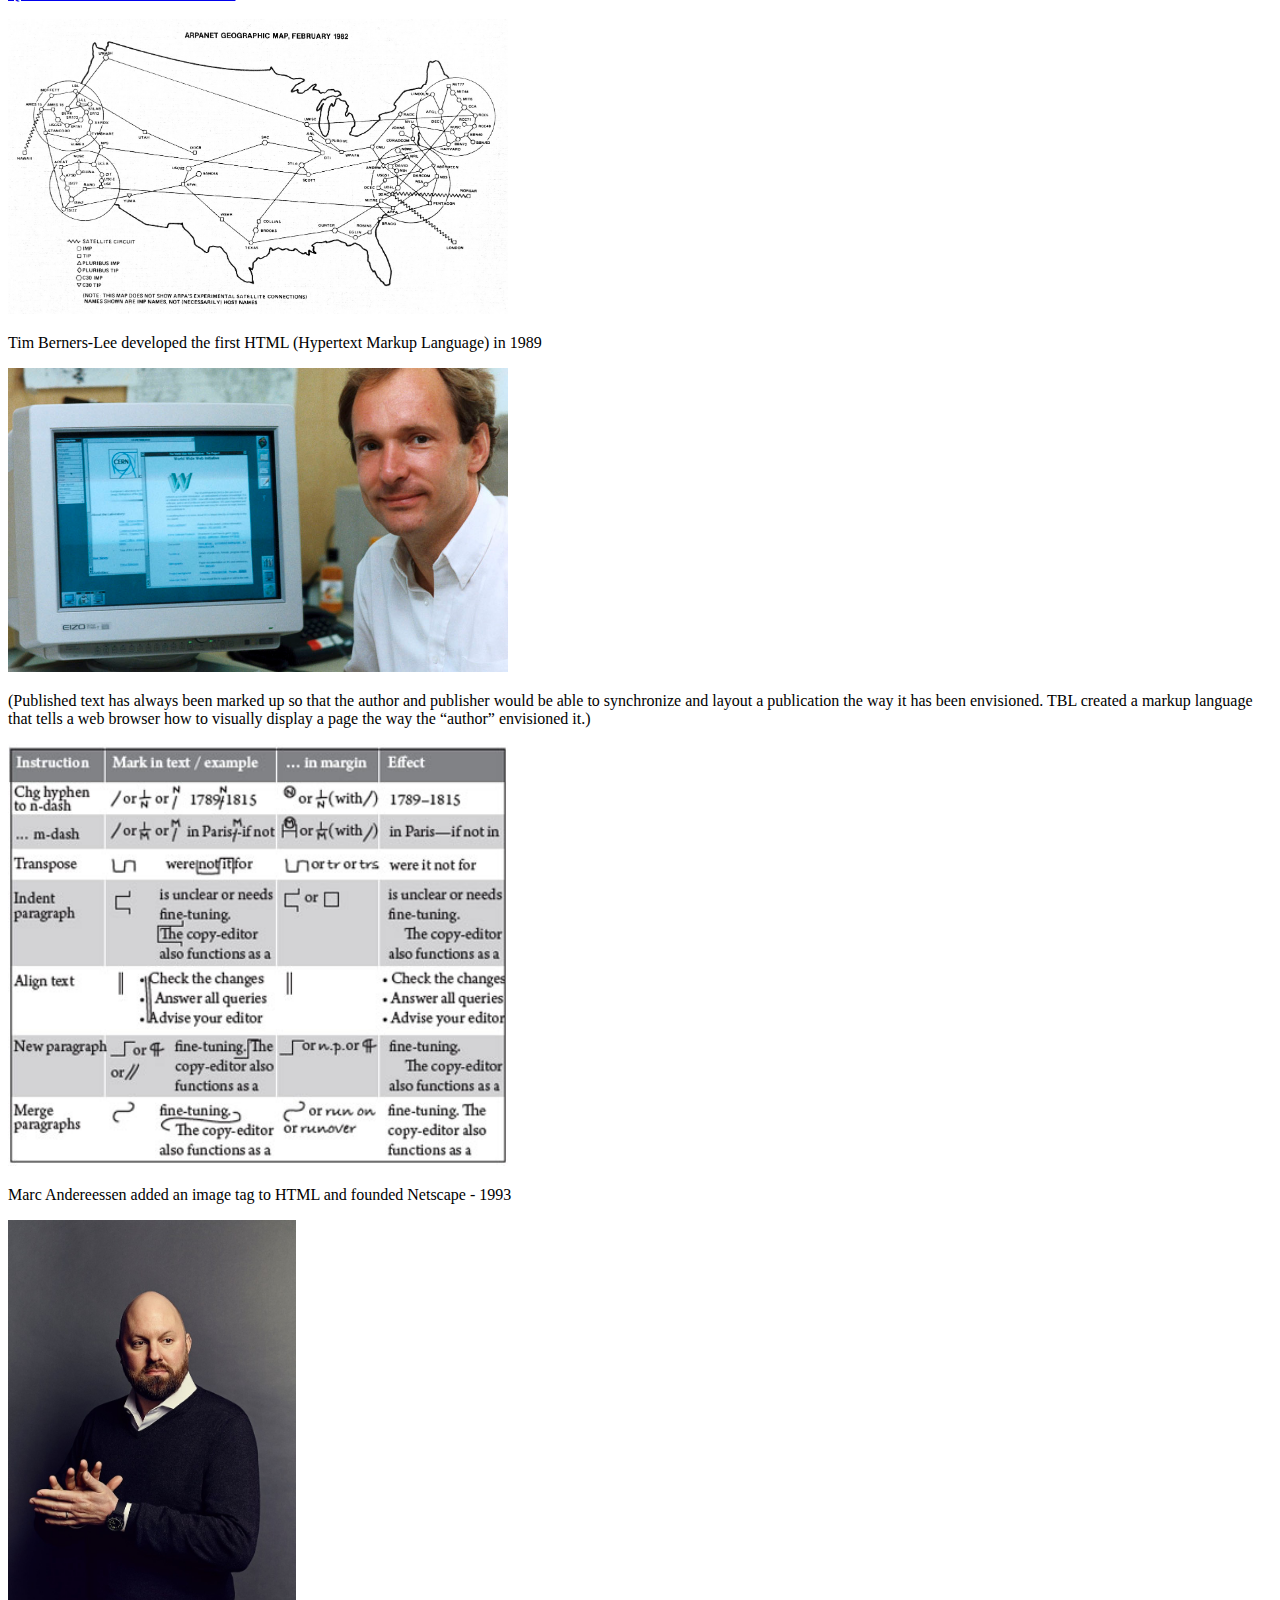
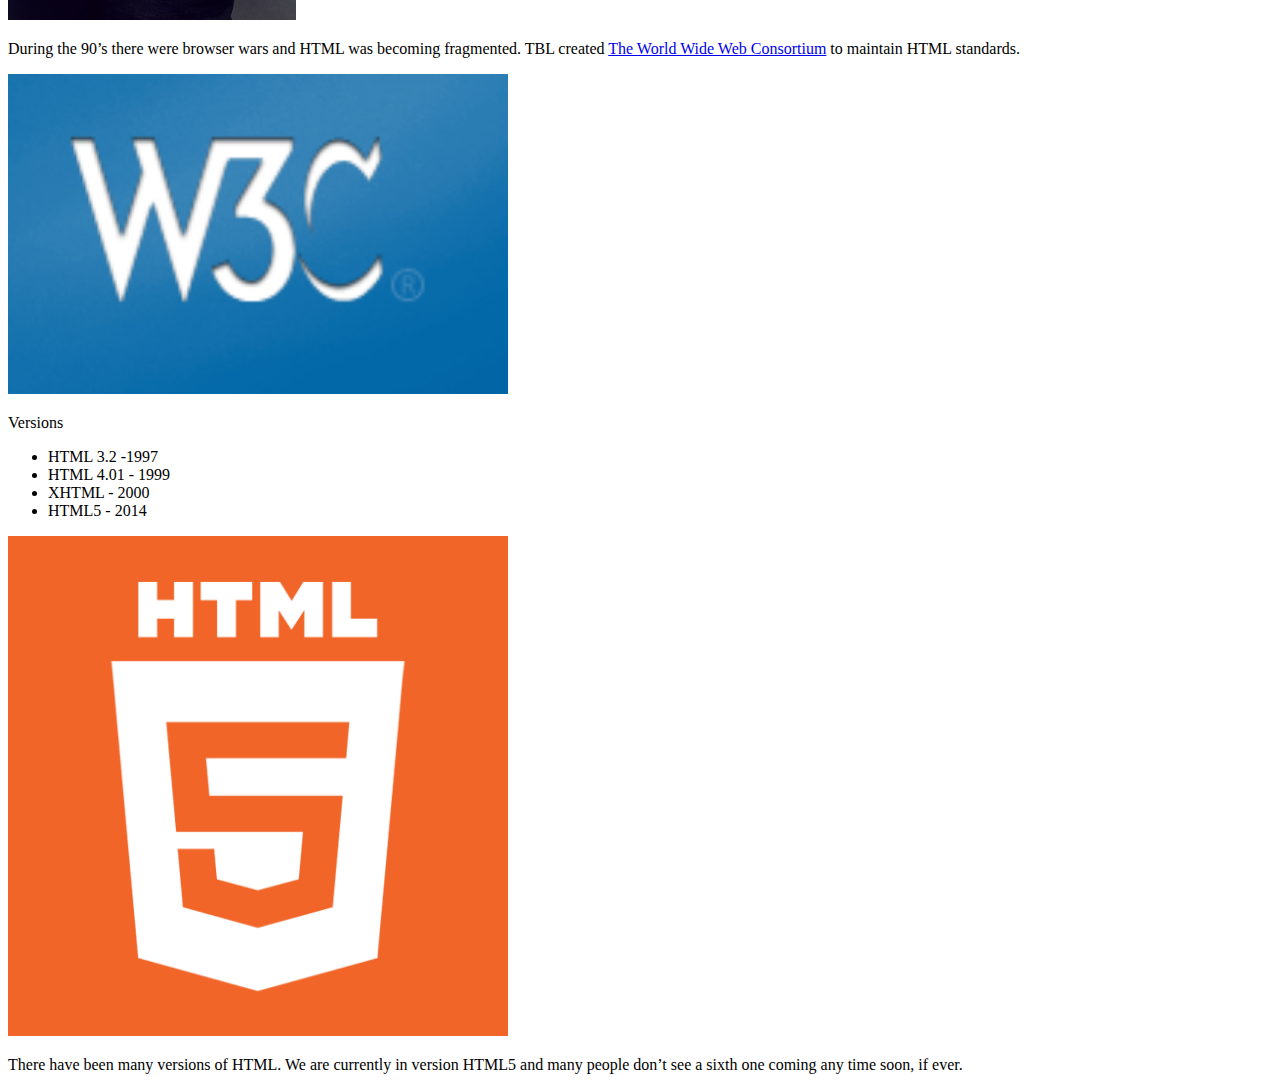
<file: pages/history.html>
<!DOCTYPE html>
<html>
    <head>
        <title>History of the Internet - briefly</title>
    </head>
    <body>
        <p><b>Dwight Eisenhower</b> - American politician and Army general who served as the 34th President of the United States from 1953 until 1961.</p>
        <img src="../images/1-ike.jpg" alt="President Eisenhower" width="500px">
        <p><b>Sputnik</b> - the first artificial satellite launched into space.</p>
        <img src="../images/2-sputnik-1957.jpg" alt="Sputnik" width="500px"><br>
        <img src="../images/3-news-10-1957.jpg" alt="Newspaper" width="500px">
        <p><b>ARPA</b> - (Advanced Research Project Agency) later DARPA (defense)</p>
        <img src="../images/4-arpanet2.gif" alt="ARPA" height="400px">
        <img src="../images/5-early-arpanet.jpg" alt="ARPA" width="500px">
        <p style="color:red;">“The Internet as we know it really got started in the early 1960s. That was when J.C.R. Licklider — a computer scientist with technology company Bolt, Beranek and Newman (BBN) — 
            formulated a few unique ideas about global networking in a series of memos, describing an <b>"Intergalactic Computer Network."</b><br>
            His idea: link computers together across the globe; and anybody near a computer could share information. As it turns out, Licklider had the right idea at the right time. The Cold War had the United States searching for 
            a communication network that could survive a nuclear attack.”<br>
            <a href="https://www.livescience.com/42604-who-invented-the-internet.html" target="_blank">Quote taken from LiveScience.com</a>
        </p>
        <img src="../images/6-apranet-82.jpg" alt="ARPA" width="500px">
        <p>Tim Berners-Lee developed the first HTML (Hypertext Markup Language) in 1989</p>
        <img src="../images/8-tim-berners-lee.jpg" alt="tim berners lee" width="500px">    
        <p>(Published text has always been marked up so that the author and publisher would be able to synchronize and layout a publication the way it has been envisioned. 
            TBL created a markup language that tells a web browser how to visually display a page the way the “author” envisioned it.) </p>
            <img src="../images/7-proof-marks.jpg" alt="proof marks" width="500px">
            <p>Marc Andereessen added an image tag to HTML and founded Netscape - 1993</p>
            <img src="../images/9-marc-andreessen.jpg" alt="Marc" height="400px">
            <p>During the 90’s there were browser wars and HTML was becoming fragmented. TBL created <a href="https://www.w3.org/" target="_blank">The World Wide Web Consortium</a> to maintain HTML standards.</p>  
            <img src="../images/12-w3c.png" alt="12-w3c" width="500px" alt="hi">
            <p>Versions</p>
            <ul>
                <li>HTML 3.2 -1997</li>
                <li>HTML 4.01 - 1999</li>
                <li>XHTML - 2000</li>
                <li>HTML5 - 2014</li>
            </ul>    
            <img src="../images/11-html5.png" alt="html5" width="500px">
            <p>There have been many versions of HTML. We are currently in version HTML5 and many people don’t see a sixth one coming any time soon, if ever. </p>  

    </body>
</html>
</file>
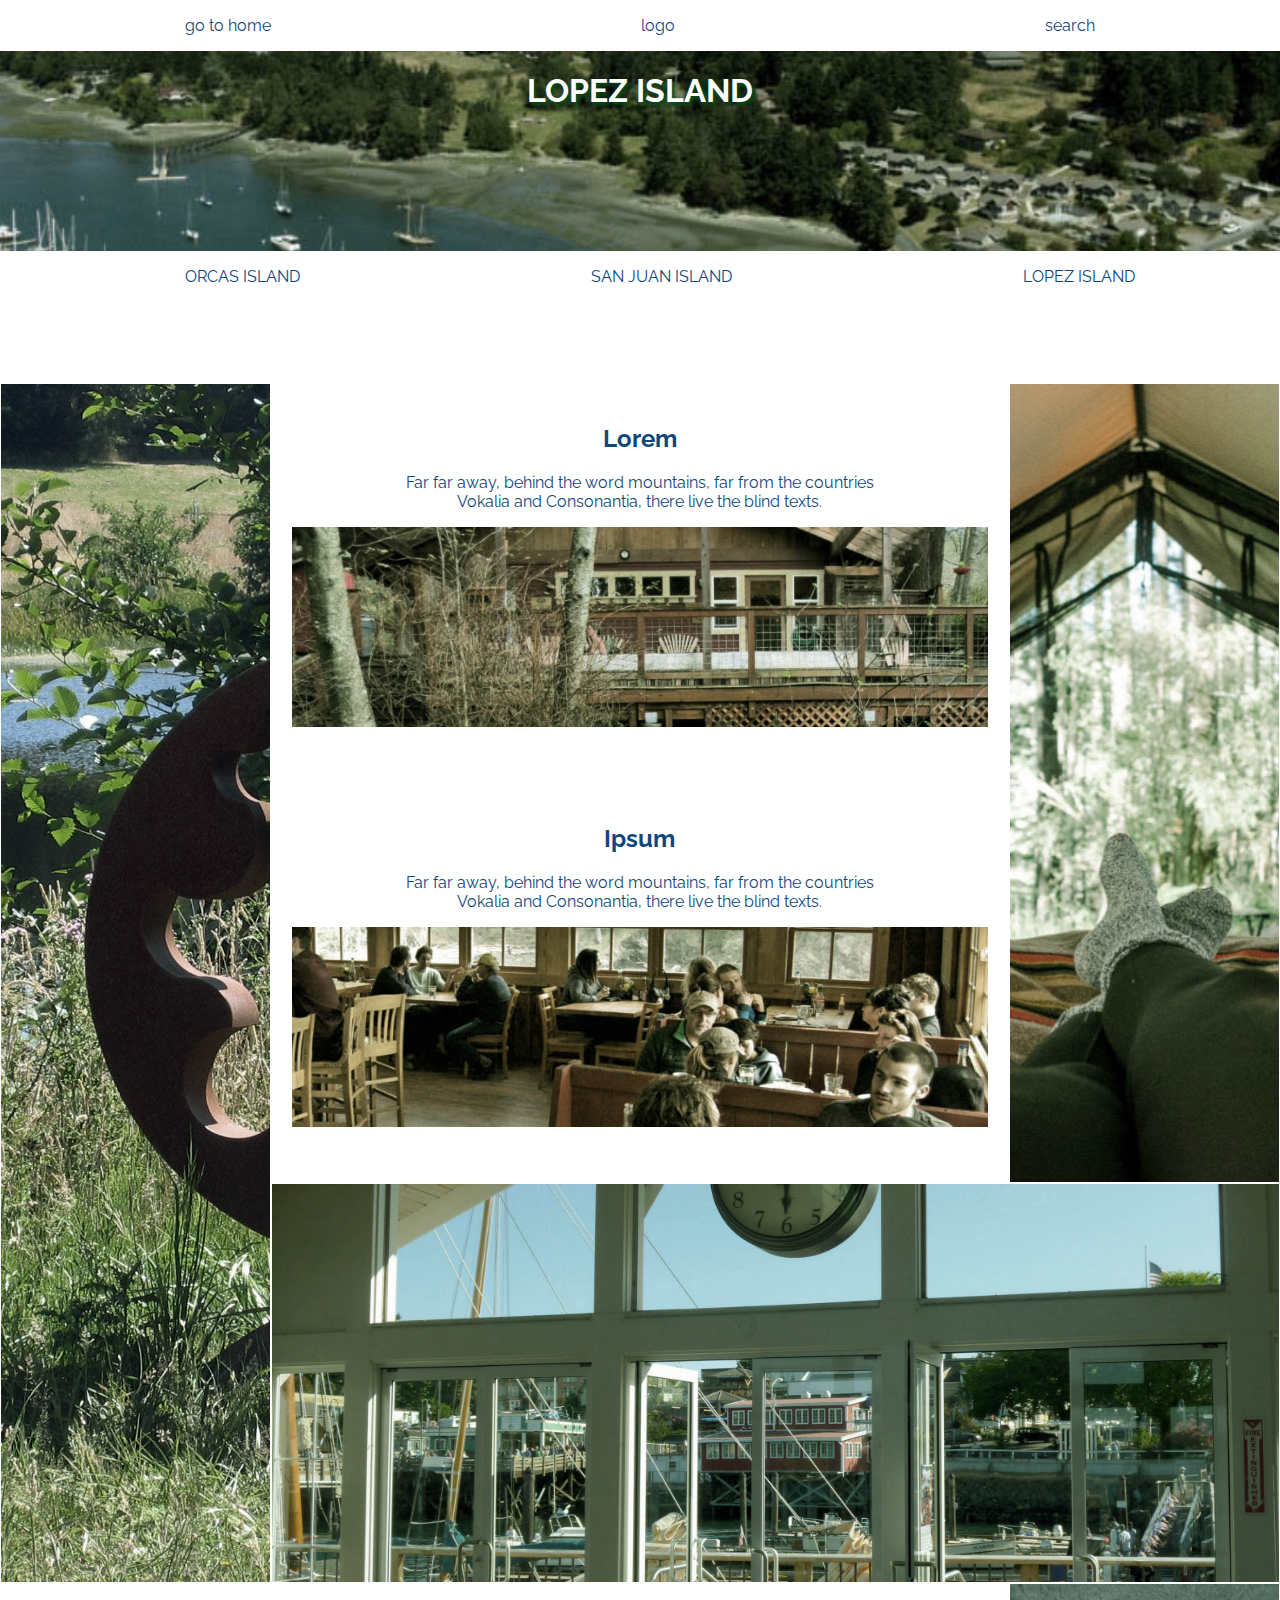
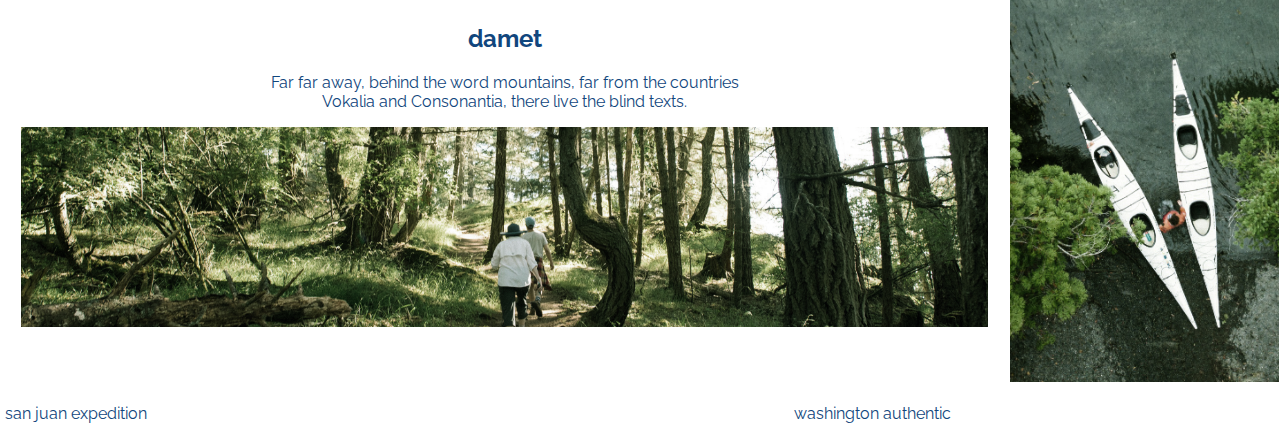
<file: pages/lopez.html>
<!DOCTYPE html>
<html lang="en">
<head>
    <meta charset="UTF-8">
    <meta name="viewport" content="width=device-width, initial-scale=1.0">
    <title>Lopez island</title>
    <link href="../styles/islands.css" rel="stylesheet" type="text/css">
    <link href="../styles/lopez.css" rel="stylesheet" type="text/css">
    <link rel="preconnect" href="https://fonts.googleapis.com">
<link rel="preconnect" href="https://fonts.gstatic.com" crossorigin>
<link href="https://fonts.googleapis.com/css2?family=Raleway:ital,wght@0,100..900;1,100..900&display=swap" rel="stylesheet">
<link href="../styles/mobile.css" rel="stylesheet">
</head>
<body>
    <header>
            <p><a href="../index.html" target="_blank">go to home</a></p>
            <p>logo</p>
            <p>search</p>
        <div class="hero-lopez">
            <h1>lopez island</h1>
        </div>
    </header>
    <nav class="island">
        <ul>
            <a href="orcas.html"><li>ORCAS ISLAND</li></a>
            <a href="sanjuan.html"><li>SAN JUAN ISLAND</li></a>
            <a href="lopez.html"><li>LOPEZ ISLAND</li></a>
        </ul>
    </nav>
    <main>
        <section class="item1"></section>
        <section class="item2">
            <div class="island-text">
            <h2>Lorem</h2>
            <p>Far far away, behind the word mountains, far from the countries<br>Vokalia and Consonantia, there live the blind texts.</p>
        </div>
        <div class="pic2"></div></section>
        <section class="item3"></section>
        <section class="item4">
            <div class="island-text">
                <h2>Ipsum</h2>
                <p>Far far away, behind the word mountains, far from the countries<br>Vokalia and Consonantia, there live the blind texts.</p>
            </div>
            <div class="pic4"></div>
        </section>
        <section class="item5"></section>
        <section class="item6">
            <div class="island-text">
                <h2>damet</h2>
                <p>Far far away, behind the word mountains, far from the countries<br>Vokalia and Consonantia, there live the blind texts.</p>
            </div>
            <div class="pic6"></div>
        </section>
        <section class="item7"></section>
    </main>
    <footer>
        <p class="item8">san juan expedition</p>
        <p class="item10">washington authentic</p>
    </footer>
</body>
</html>
</file>
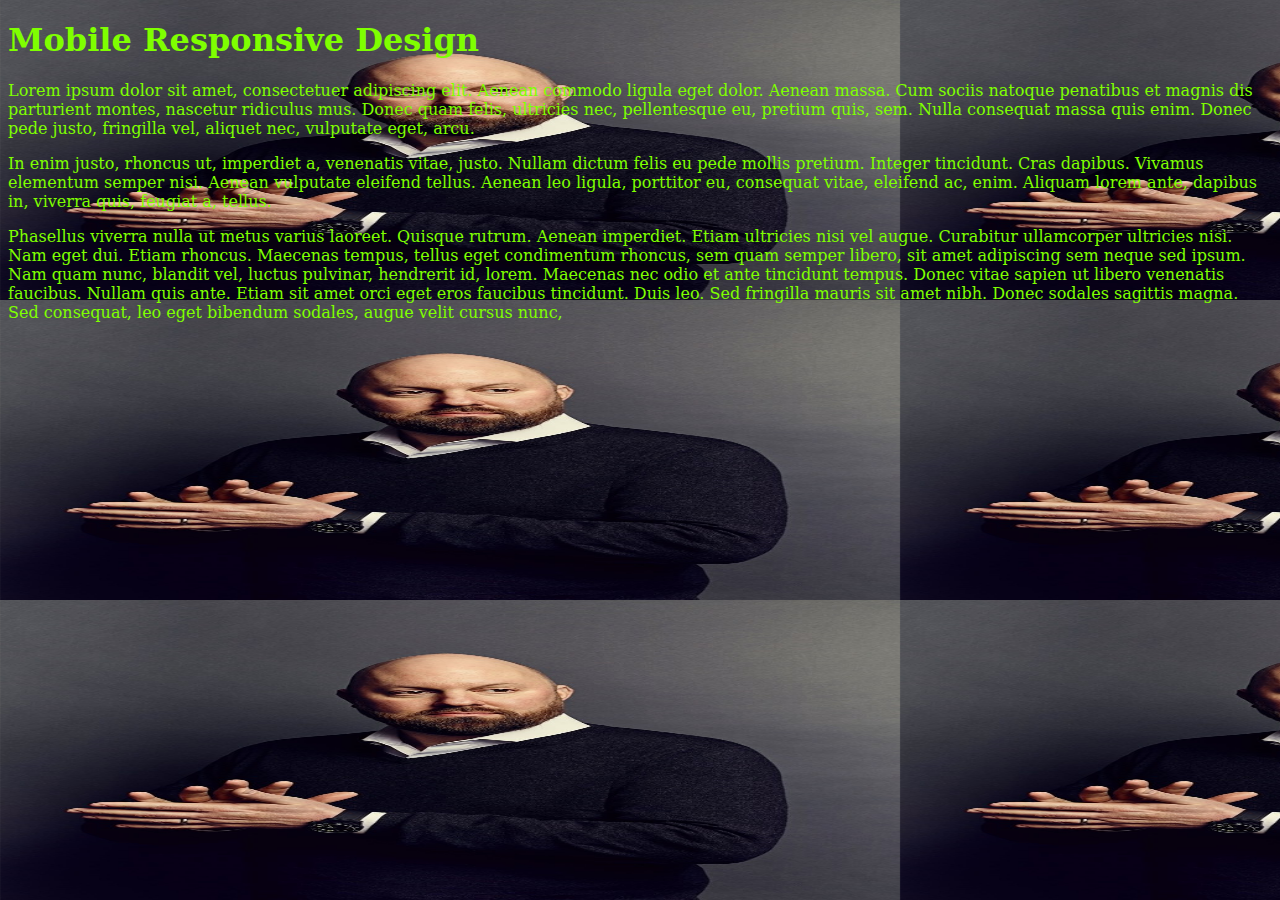
<file: pages/media-queries.html>
<!DOCTYPE html>
<html lang="en">
<head>
    <meta charset="UTF-8">
    <meta name="viewport" content="width=device-width, initial-scale=1.0">
    <title>Responsive Colors</title>
    <link href="../styles/beyond.css" rel="stylesheet" type="text/css">
    <link href="../styles/2000.css" rel="stylesheet" type="text/css">
    <link href="../styles/1281.css" rel="stylesheet" type="text/css" media="screen and (min-width:962px) and (max-width:1281px)">
        <style>
            @media  (max-width:961px) {
                body {
                    background-color: blue;
                    color: white;
                    font-family:Gotham, "Helvetica Neue", Helvetica, Arial, "sans-serif"
                    
                }
            /*landscape ipads, tablets, laptops and desktops (small)*/
                
            }

            @media screen and (max-width:641px) {
            /*portrait tablets or landscape phones*/
                body {   
                    background-color: green;
                    color: purple;

                }
                h1 {
                    font-size: 4em;
                }
                p {
                    font-size: 1.2em;
                }
            }

            @media screen and (max-width:485px) 
            /*portrait e readers like a nook or kindle, smaller tablets and phones*/
            {
                body {
                    background-color: yellow;
                    color: black;
                }
            }
        </style>

</head>
<body>
    <h1>Mobile Responsive Design</h1>
    <p>Lorem ipsum dolor sit amet, consectetuer adipiscing elit. Aenean commodo ligula eget dolor. Aenean massa. Cum sociis natoque penatibus et magnis dis parturient montes, nascetur ridiculus mus. Donec quam felis, ultricies nec, pellentesque eu, pretium quis, sem. Nulla consequat massa quis enim. Donec pede justo, fringilla vel, aliquet nec, vulputate eget, arcu.</p>

<p>In enim justo, rhoncus ut, imperdiet a, venenatis vitae, justo. Nullam dictum felis eu pede mollis pretium. Integer tincidunt. Cras dapibus. Vivamus elementum semper nisi. Aenean vulputate eleifend tellus. Aenean leo ligula, porttitor eu, consequat vitae, eleifend ac, enim. Aliquam lorem ante, dapibus in, viverra quis, feugiat a, tellus.</p>

<p>Phasellus viverra nulla ut metus varius laoreet. Quisque rutrum. Aenean imperdiet. Etiam ultricies nisi vel augue. Curabitur ullamcorper ultricies nisi. Nam eget dui. Etiam rhoncus. Maecenas tempus, tellus eget condimentum rhoncus, sem quam semper libero, sit amet adipiscing sem neque sed ipsum. Nam quam nunc, blandit vel, luctus pulvinar, hendrerit id, lorem. Maecenas nec odio et ante tincidunt tempus. Donec vitae sapien ut libero venenatis faucibus. Nullam quis ante. Etiam sit amet orci eget eros faucibus tincidunt. Duis leo. Sed fringilla mauris sit amet nibh. Donec sodales sagittis magna. Sed consequat, leo eget bibendum sodales, augue velit cursus nunc,</p>
</body>
</html>
</file>
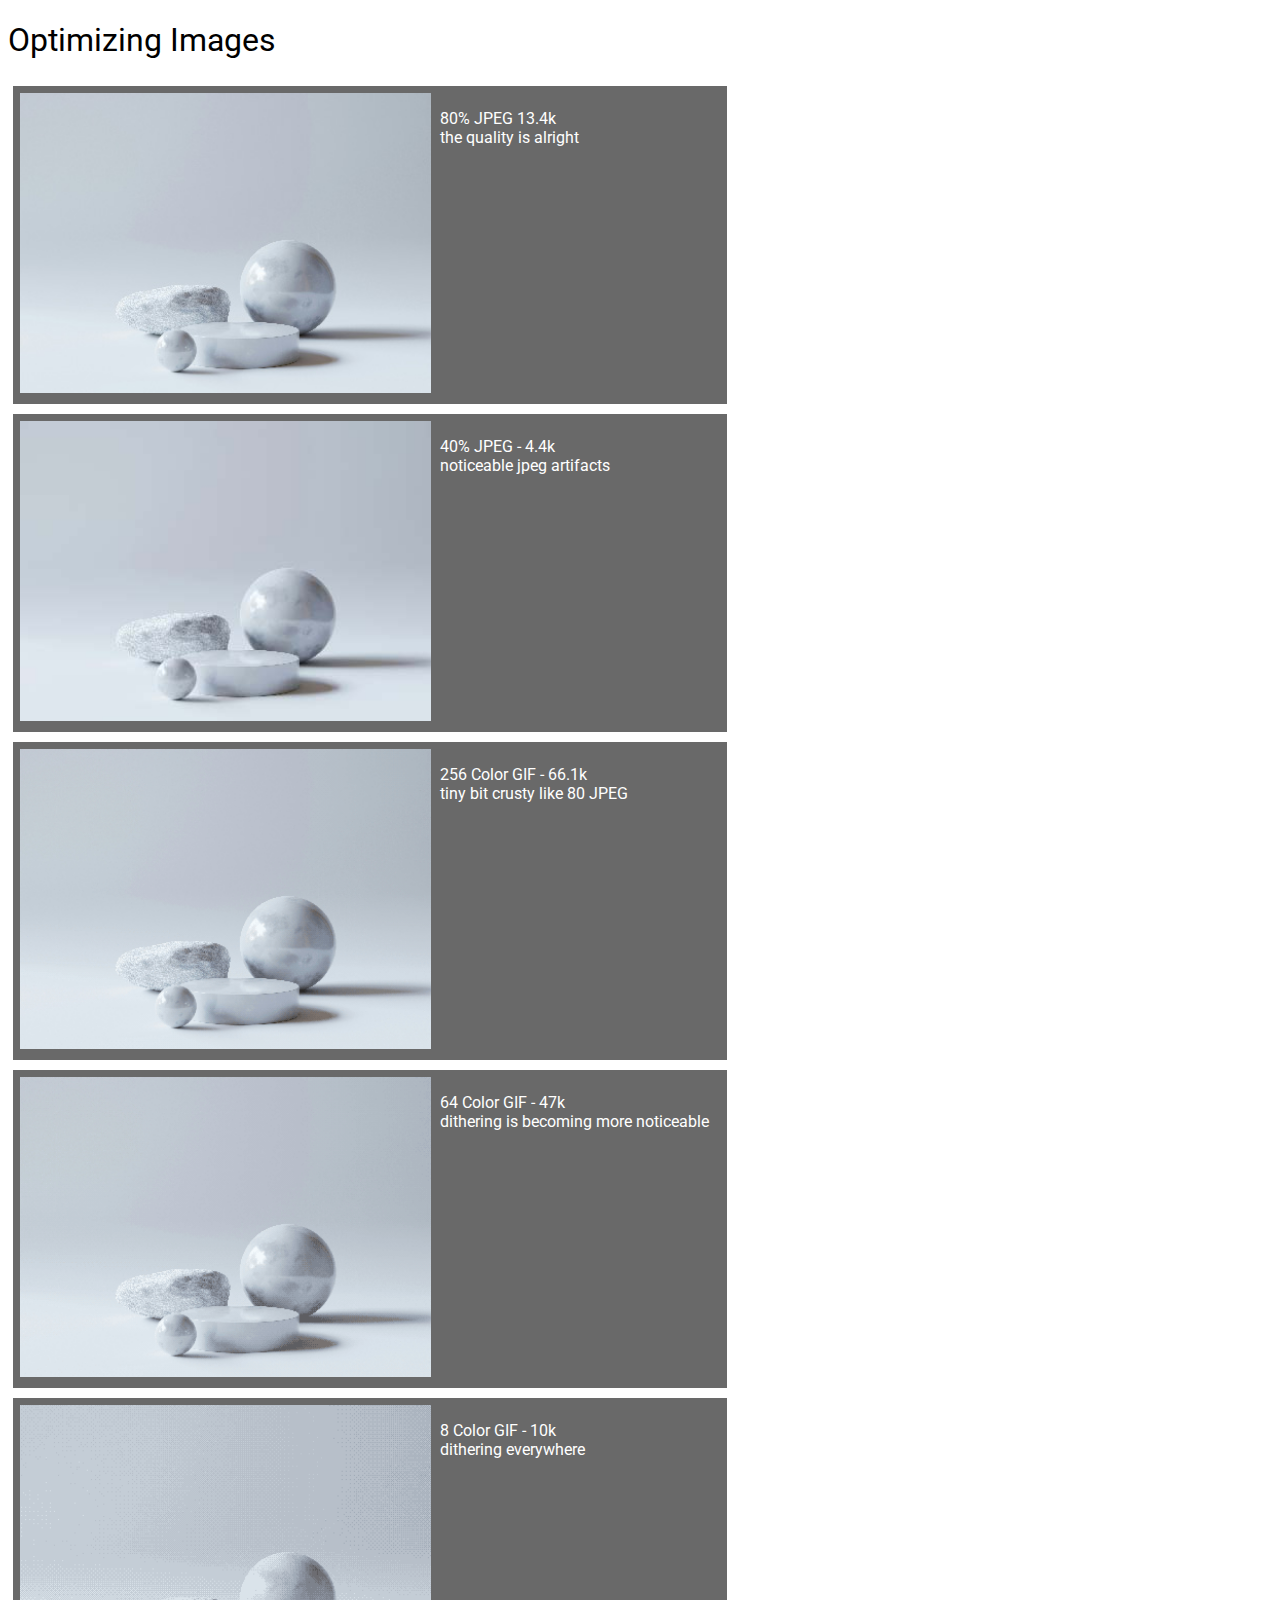
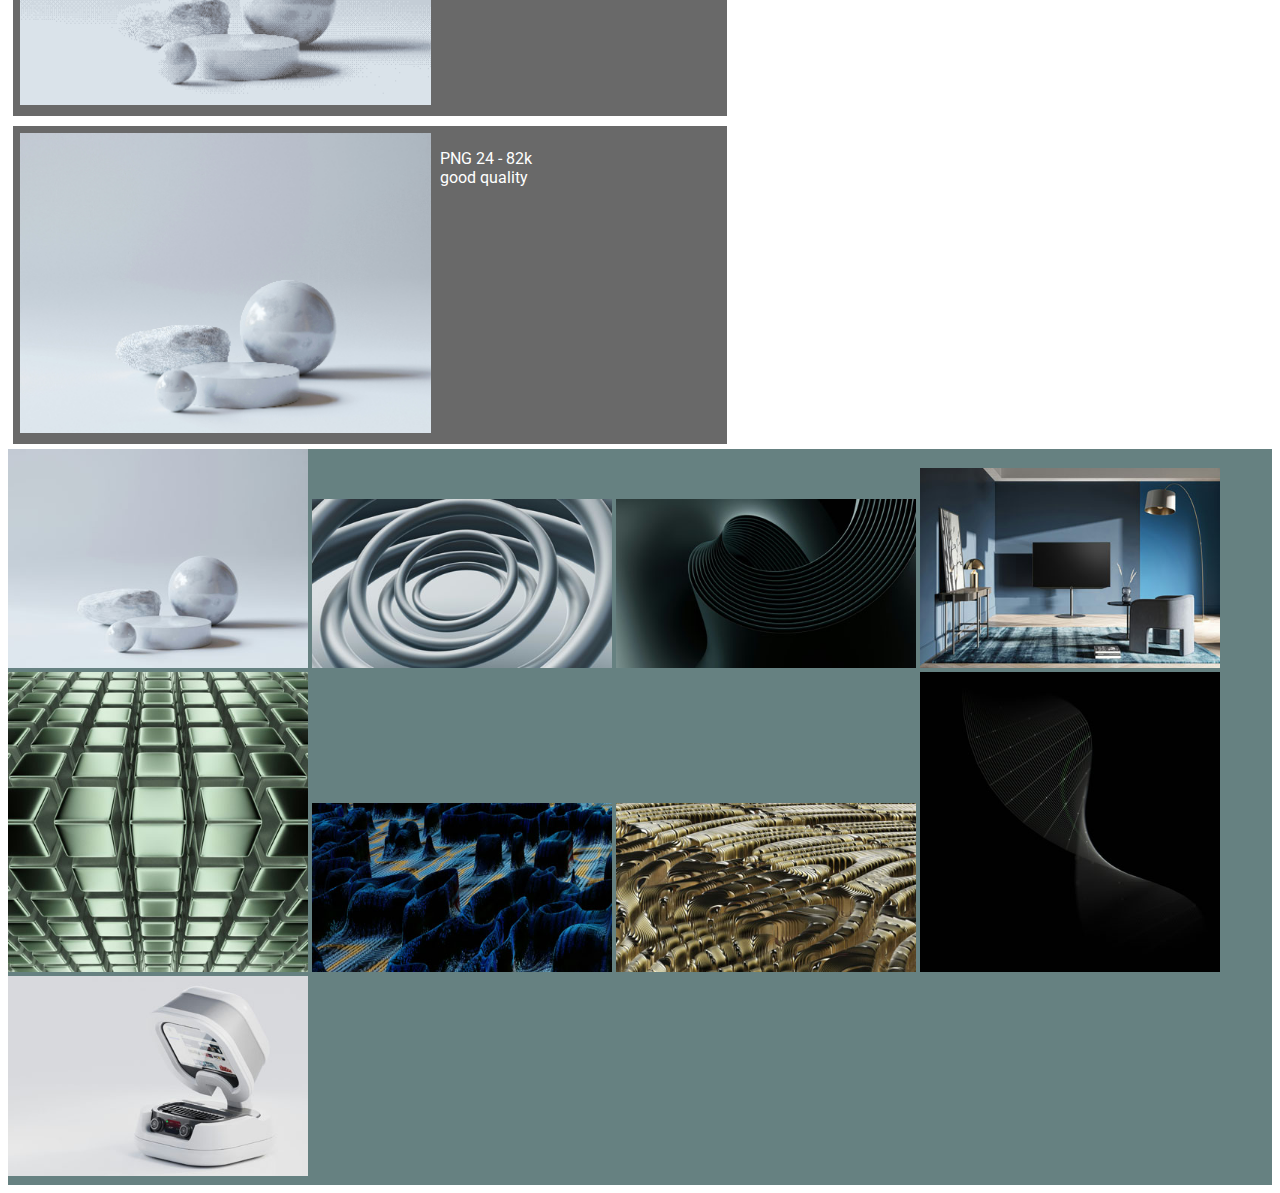
<file: pages/optimizing-images.html>
<!DOCTYPE html>
<html lang="en">
<head>
    <meta charset="UTF-8">
    <meta name="viewport" content="width=device-width, initial-scale=1.0">
    <link rel="preconnect" href="https://fonts.googleapis.com">
        <link rel="preconnect" href="https://fonts.gstatic.com" crossorigin>
        <link href="https://fonts.googleapis.com/css2?family=Roboto:ital,wght@0,100;0,300;0,400;0,500;0,700;0,900;1,100;1,300;1,400;1,500;1,700;1,900&display=swap" rel="stylesheet">

    <title>Optimizing Images</title>
    <style>
        .loki {
            background-color: dimgrey;
            width: 700px;
            padding: 7px;
            margin: 5px;
            float: left;
        }

        .leroy {
            display: inline-block;
            color: white;
            vertical-align: top;
            margin-left: 5px;
            font-family: "Roboto", sans-serif;
            font-weight: 400;
            font-style: normal;

        }

        .clear {
            clear:both;
        }

        .baby {
            background-color: rgb(102, 129, 129);
            padding:0px 5px 5px 0px;
        }

        .leg img {
            vertical-align: top;
            margin: 10px 5px 3px 6px;
        }
        h1 {
            font-family: "Roboto", sans-serif;
            font-weight: 400;
            font-style: normal;

        }



    </style>
</head>
<body>
<h1>Optimizing Images</h1>
    <article class="loki">
        <img src="../images/80.jpg" alt="80 percent JPEG" height="300px">
        <section class="leroy"><p>80% JPEG 13.4k<br>
            the quality is alright</p>
        </section>
    </article>
    <article class="loki">
        <img src="../images/40.jpg" alt="40 percent JPG sample" height="300px">
        <section class="leroy"><p>40% JPEG - 4.4k<br>
            noticeable jpeg artifacts</p>
        </section>
    </article>
    <article class="loki">
        <img src="../images/256.gif" alt="256 gif sample" height="300px">
        <section class="leroy"><p>256 Color GIF - 66.1k<br>
            tiny bit crusty like 80 JPEG</p>
        </section>
    </article>
    <article class="loki">
        <img src="../images/64.gif" alt="64 gif sample" height="300px">
        <section class="leroy"><p>64 Color GIF - 47k<br>
            dithering is becoming more noticeable</p>
        </section>
    </article>
    <article class="loki">
        <img src="../images/8.gif" alt="8 gif sample" height="300px">
        <section class="leroy"><p>8 Color GIF - 10k<br>
            dithering everywhere</p>
        </section>
    </article>
    <article class="loki">
        <img src="../images/24.png" alt="24 png sample" height="300px">
        <section class="leroy"><p>PNG 24 - 82k<br>
            good quality</p>
        </section>
    </article>
    <div class="clear"></div>
    <article class="baby">
        <img src="../images/01.jpg" alt="sample image" width="300px">
        <img src="../images/02.jpg" alt="sample image" width="300px">
        <img src="../images/03.jpg" alt="sample image" width="300px">
        <img src="../images/04.jpg" alt="sample image" width="300px">
        <img src="../images/06.jpg" alt="sample image" width="300px">
        <img src="../images/07.jpg" alt="sample image" width="300px">
        <img src="../images/08.jpg" alt="sample image" width="300px">
        <img src="../images/09.jpg" alt="sample image" width="300px">
        <img src="../images/10.jpg" alt="sample image" width="300px">
    </article>




</body>
</html>
</file>
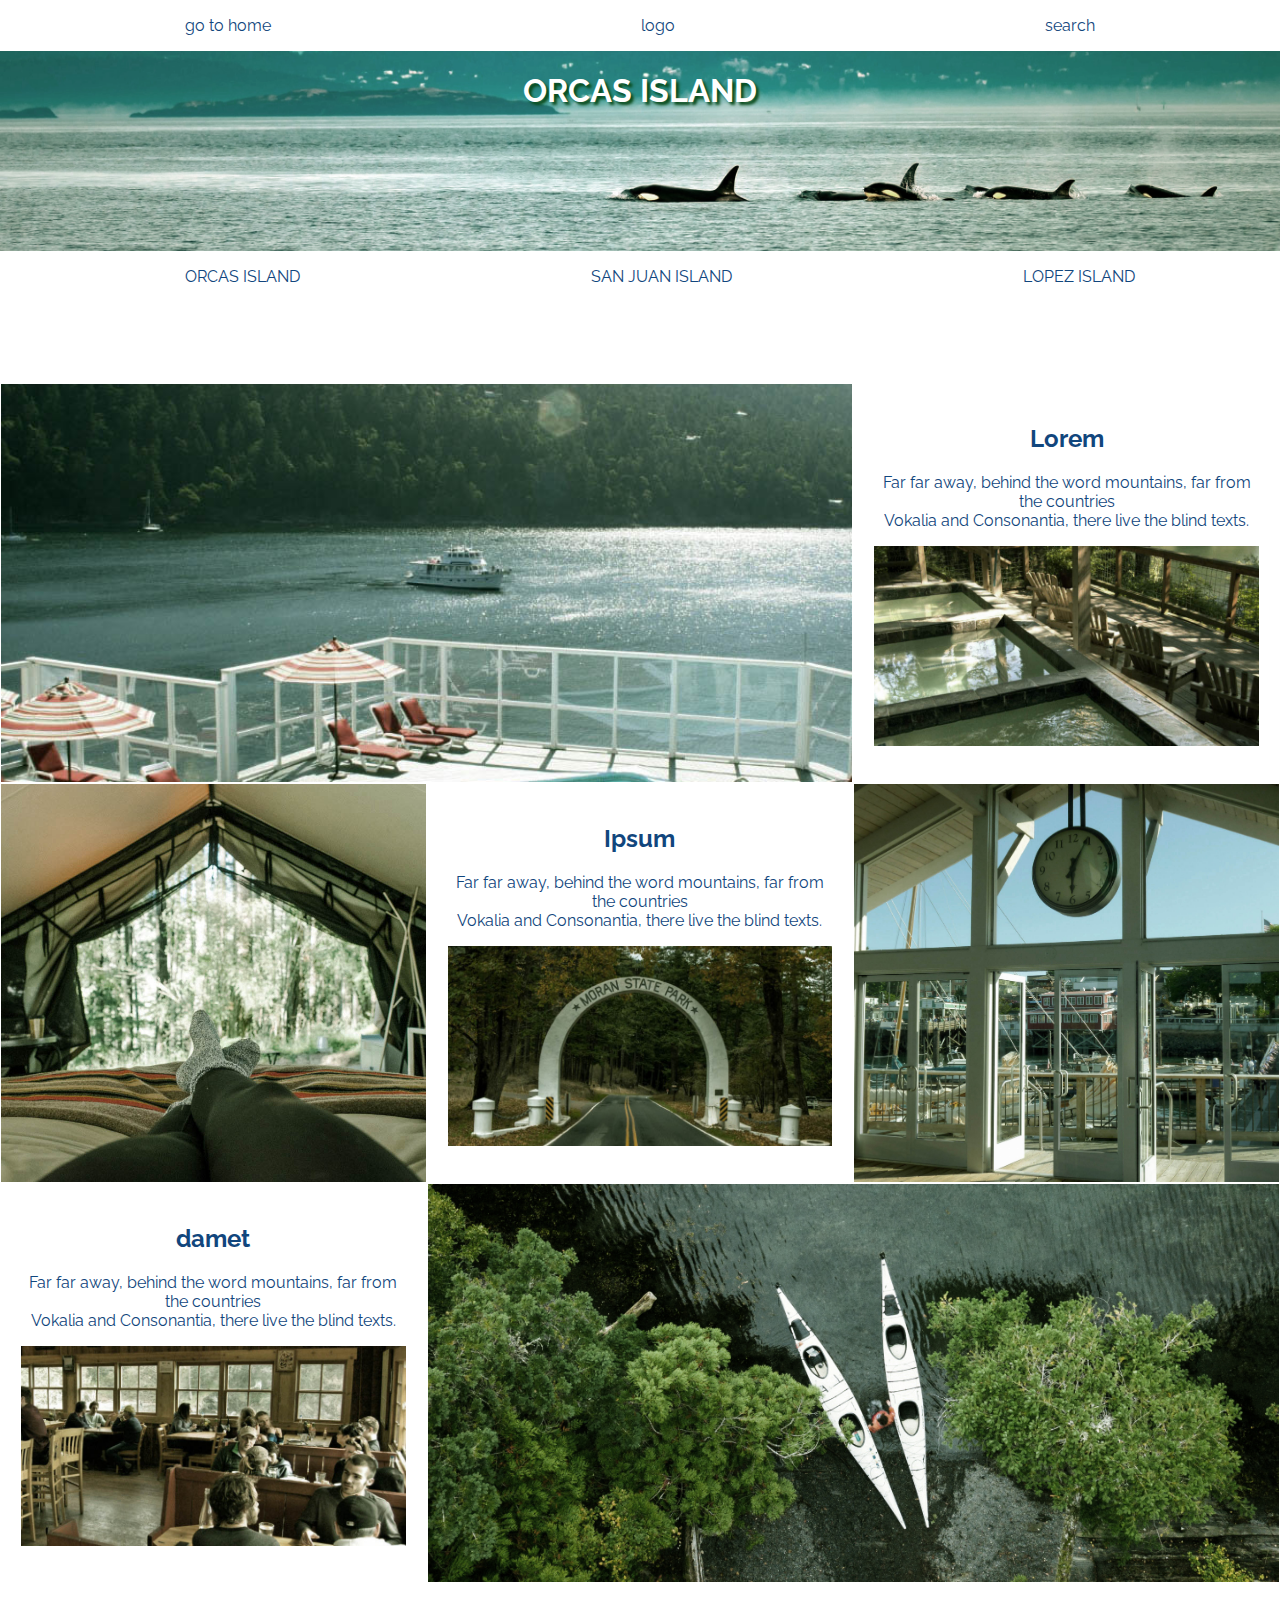
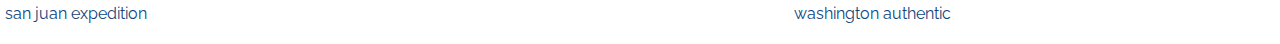
<file: pages/orcas.html>
<!DOCTYPE html>
<html lang="en">
<head>
    <meta charset="UTF-8">
    <meta name="viewport" content="width=device-width, initial-scale=1.0">
    <title>Orcas Island</title>
    <link href="../styles/islands.css" rel="stylesheet" type="text/css">
    <link rel="preconnect" href="https://fonts.googleapis.com">
<link rel="preconnect" href="https://fonts.gstatic.com" crossorigin>
<link href="https://fonts.googleapis.com/css2?family=Raleway:ital,wght@0,100..900;1,100..900&display=swap" rel="stylesheet">
<link href="../styles/mobile.css" rel="stylesheet">
</head>
<body>
    <header>
            <p><a href="../index.html" target="_blank">go to home</a></p>
            <p>logo</p>
            <p>search</p>
        <div class="hero-orcas">
            <h1>orcas island</h1>
        </div>
    </header>
    <nav class="island">
        <ul>
            <a href="orcas.html"><li>ORCAS ISLAND</li></a>
            <a href="sanjuan.html"><li>SAN JUAN ISLAND</li></a>
            <a href="lopez.html"><li>LOPEZ ISLAND</li></a>
        </ul>
    </nav>
    <main>
        <section class="item1"></section>
        <section class="item2">
            <div class="island-text">
            <h2>Lorem</h2>
            <p>Far far away, behind the word mountains, far from the countries<br>Vokalia and Consonantia, there live the blind texts.</p>
        </div>
        <div class="pic2"></div></section>
        <section class="item3"></section>
        <section class="item4">
            <div class="island-text">
                <h2>Ipsum</h2>
                <p>Far far away, behind the word mountains, far from the countries<br>Vokalia and Consonantia, there live the blind texts.</p>
            </div>
            <div class="pic4"></div>
        </section>
        <section class="item5"></section>
        <section class="item6">
            <div class="island-text">
                <h2>damet</h2>
                <p>Far far away, behind the word mountains, far from the countries<br>Vokalia and Consonantia, there live the blind texts.</p>
            </div>
            <div class="pic6"></div>
        </section>
        <section class="item7"></section>
    </main>
    <footer>
        <p class="item8">san juan expedition</p>
        <p class="item10">washington authentic</p>
    </footer>
</body>
</html>
</file>
<file: styles/cascade.css>
@charset "UTF-8";
/* hey */

body {
    background-image: url("../images/cascade_mountains-bg.jpg");
    background-repeat: no-repeat;
    background-attachment: fixed;
    background-size: cover;
    margin:0px;
    padding:0px;
    color:#344e5f;
}

header, section aside, article, footer, figure {
    display: block;

}
header {
    background-color: white;
    color:#44a5bd;
    padding-top:25px;

}

header h1 {
    margin-left: 15px;
    font-size: 30px;
}
header h2 {
    margin-left: 15px;
    font-size: 20px;

}

nav ul {
    text-align: center;
    list-style:none;
    background-color: #44a5b5;
    margin-bottom:15px;
}
nav li {
    display: inline-block;

}

nav a {
    padding: 9px;
    display: block;
    width: 100px;
    text-decoration: none;
    background-color: #44a5b5;
    color:white;

}

nav a:hover {
    background-color:#344e5f;
}

footer {
    color:white;
    padding:9px;
    background-color:rgba(68, 165, 181, 0.8);
    clear: both;


}

footer p {
    font-size: 10px;
}
.cairo {
    width:960px;
    background-color:rgba(255, 255, 255, 0.7);
    margin:auto;



}

.baby {
    padding:10px;
    width: 630px;
    float:left;
}

.sidebar {
    float:left;
    width: 300px;
    background-color:rgba(255, 255, 255, 0.4);
    color:#44a5b5;
    padding: 4px;
}

.sidebar a {
    color:#44a5b5
}

figure {
    margin:0px;
}

figcaption {
    font-size: 10px;
}

.tim {
    float: right;
}
.deborah {
    float:left;
    margin-right:7px;
}

h1,h2,h3 {
        font-family: "Balsamiq Sans", sans-serif;
        font-weight: 700;
        font-style: normal;
}
p, nav  {
    font-family: "Roboto Slab", serif;
    font-optical-sizing: auto;
    font-style: normal;
}
</file>
<file: styles/gms.css>
body {
    background-color: black;
}
h1 {
    color: white;
    font: arial;
    text-align: center;
    font-family: "Roboto", sans-serif;
    font-weight: 700;
    font-style: normal;
}
h2 {
    color: white;
    text-align: center;
    font-size: 50px;
    font-family: "Roboto", sans-serif;
    font-weight: 700;
    font-style: normal;
}
h3 {
    color: red;
    text-align: center;
    font-family: "Roboto", sans-serif;
    font-size: 40px;
    font-weight: 300;
}
p {
    color: white;
    font-family: "Roboto", sans-serif;
    font-size: 30px;
    font-weight: 300;
    padding-left: 100px;
    padding-right: 100px;

}
span {
    color: red;
} 

.container {
    display: flex;
    justify-content: center;
    flex-wrap: wrap;
    gap: 0px;
}

.box {
    text-align: center;
    width: 10%;
    background-color: red;
    border: 1px solid white;
    box-sizing: border-box;
}

.box a {
    background-color: red;
    color: black;
    text-decoration: none;
    font-family: "Roboto", sans-serif;
    font-size: xx-large;
    padding: 5px;
    display: inline-block;
}
.floatimg {
    float: right;
    width: 600px;
  }
.go-away {
    padding-top: 200px;
}
.in-place {
    margin: auto;
}
</file>
<file: styles/islands.css>
:root {
    --blue:#11467D;
    --green:#4C7335 ;
    --white:#ffffff;
    font-family: 'Raleway', sans-serif;
    color:var(--blue);
   }
   body, header, main, footer, section, article, aside {
    margin:0px;
    padding:0px;
    box-sizing: border-box;
    font-size:16px;
   }
   main, header, nav ul, footer {
    display: grid;
    grid-template-columns:auto auto auto;
    /* background-color: lightgray; */
   }
   main section {
    border:solid white 1px;
    text-align: center;
    padding:20px;
   }
   /* the following classes will govern the sections and make them work within the grid */
   .item1, .item8 {
    grid-column-start: 1;
    grid-column-end: 3;
   }
   .item6 {
    grid-column-start: 1;
    grid-column-end: 2;
   }
   .pic6, .pic4, .pic2 {
    background-image: url(../images/sj-011.jpg);
    background-position: center;
    background-repeat: no-repeat;
    background-size: cover;
    height: 200px;
   }
   .pic2 {
    background-image: url(../images/sj-031.jpg);
   }
   .pic4 {
    background-image: url(../images/sj-039.jpg);
   }
   .item7 {
    grid-column-start: 2;
    grid-column-end: 4;
   }
   .item9, .hero-orcas {
    grid-column-start: 1;
    grid-column-end: 4;
   }
   /* styling elements */
   header {
    background-color: var(--white);
    text-align: center;
   }
   .logo1 {
    height: 100px;
    width: auto;
    margin: 10px auto;
   }
   header a, header p, nav a, label {
    color:var(--blue);
    text-decoration: none;
   }
   .hero-orcas, main section {
    background-image: url(../images/sj-034.jpg);
    background-position: center;
    background-size: cover;
    background-repeat: no-repeat;
    height: 200px;
   }
   h1 {
    color: var(--white);
    text-transform: uppercase;
    text-shadow: #074817 3px 3px 3px;
   }
   nav ul {
    background-color:var(--white);
   }
   nav ul li {
    list-style-type:none;
    text-align: center;
    height: 100px;
   }
   nav ul li:hover {
    background-color:var(--green);
    color:var(--white);
   }
   main section {
    height: 400px;
   }
   .item1 {
    background-image: url(../images/sj-015.jpg);
   }
   .item3 {
    background-image: url(../images/sj-025.jpg);
   }
   .item5 {
    background-image: url(../images/sj-068.jpg);
   }
   .item7 {
    background-image: url(../images/sj-022.jpg);
   }
   .item2, .item4, .item6 {
    background-image: none;
   }
   footer {
    padding: 5px;
   }
</file>
<file: styles/lopez.css>
.hero-lopez {
    grid-column-start: 1;
    grid-column-end: 4;
    background-image: url(../images/sj-040.jpg);
    background-position: center;
    background-size: cover;
    background-repeat: no-repeat;
    height: 200px;
}

main {
    grid-auto-rows: minmax(400px, auto);
    grid-template-areas:
    "first second sidebar"
    "first middle sidebar"
    "first last last"
    "bottom1 bottom1 bottom2"
}
.item1 {
    grid-area: first;
    height: 100%;
    background-image: url(../images/sj-064.jpg);
}
.item2 {
    grid-area: second;
}
.pic4 {
    background-image: url(../images/sj-011.jpg);
}
.pic2 {
    background-image: url(../images/sj-030.jpg);
}
.pic6 {
    background-image: url(../images/sj-026.jpg);
}
.item3 {
    grid-area: sidebar;
    height: 100%;
}
.item4 {
    grid-area: middle;
}
.item5 {
    grid-area:last;
}
.item6 {
    grid-area: bottom1;
}
.item7 {
    grid-area: bottom2;
}
</file>
<file: styles/mobile.css>
@media screen and (max-width:768px) {
    main, footer, header, nav.island {
        display: block;
        width: 95%;
        margin: auto;

    }

    main article, main ul {
        width: 90%;
    }

    h1 {
        font-size: 2em;
    }
    
    h2 {
        font-size: 1.3em;
    }

    /* below is the media query for fluid (which i didnt do) to convert pure g to flew flow columns*/
    .pure-g {
        flex-flow: column;
    }
    body.fluid {
        padding:10px;
    }
    body.fluid main, .zoe, .pure-u-1-3, .pure-u-2-3, .pure-u-1-5 {
        width: 100%;
    }
    .hero p {
        width: 95vw;
    }
    /* stew and history */
    .stew-content, .stew-content img, body.history img {
        width: 95%;
    }

}
</file>
<file: styles/beyond.css>
@charset "UTF-8";
/* auf wiedersehen */

body {
    color:blue;
    font-family: fantasy, "serif";
    /*i did NOT know that fantasy was papyrus font, that's amazing*/
    background-color:white;
}
</file>
<file: styles/2000.css>
@charset "UTF-8";
/* konichiwa */

@media screen and (min-width:1282px) and (max-width:2000px)
 {
    body {
        background-color: red;
        color:black
    }
    
}
</file>
<file: styles/1281.css>
@charset "UTF-8";
/* saahh dude */

body {
    background-color: violet;
    color: chartreuse;
    /* invader zim type colors*/
    background-image: url("../images/9-marc-andreessen.jpg");
    background-size: 900px 300px;
    /* screw it i kinda wanna just have marc as an image being stretched out
    like a really bad ytmnd website, i think that would be really funny*/
}
</file>
